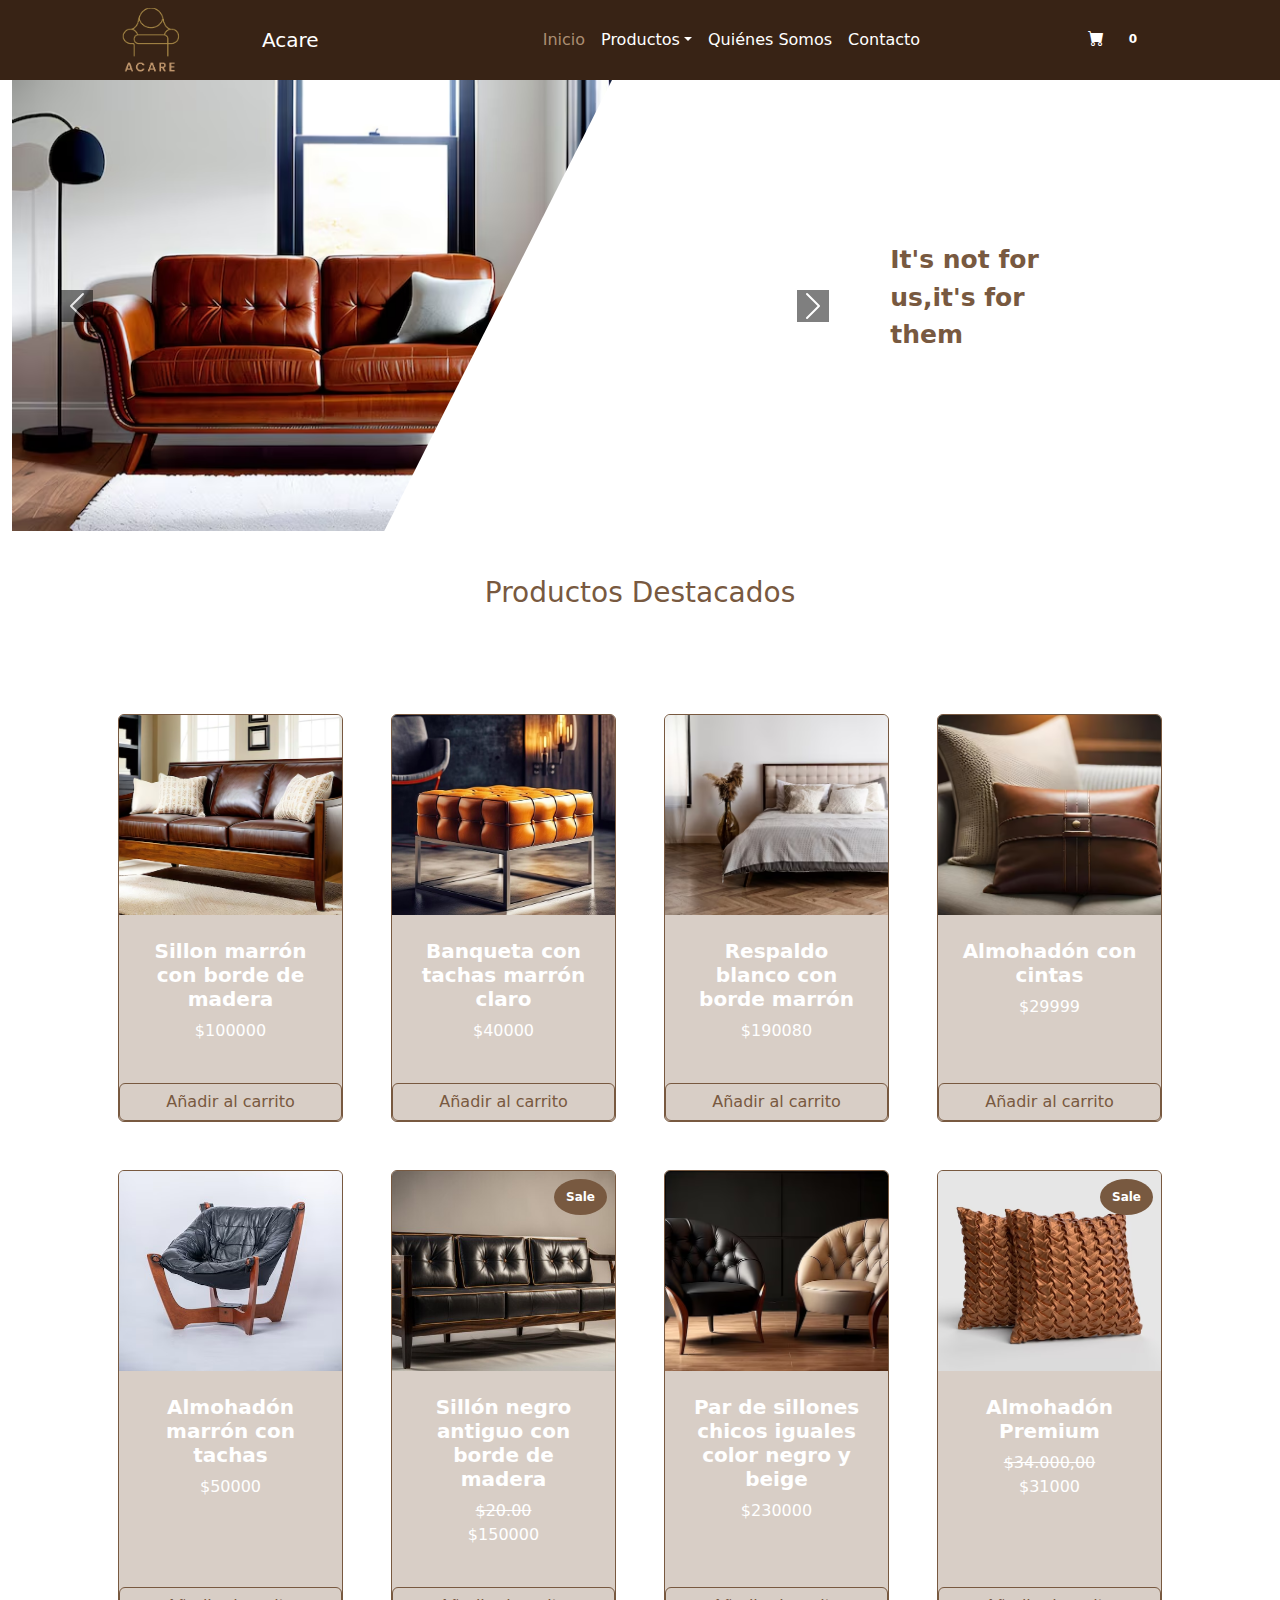
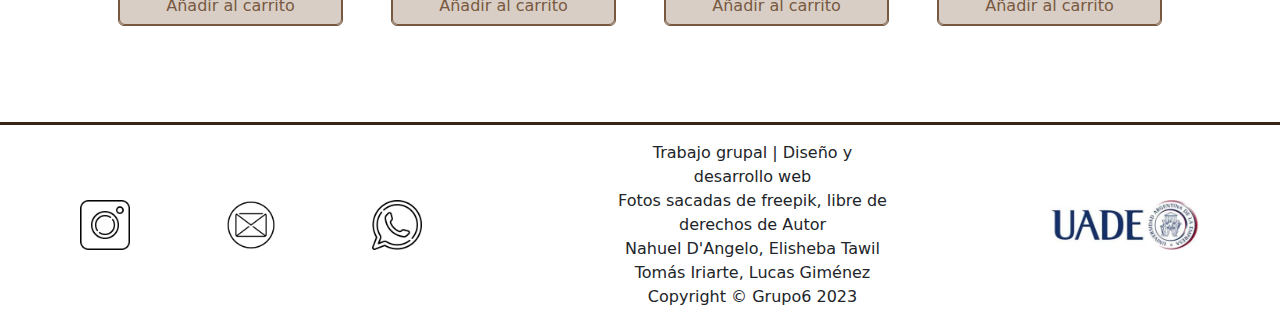
<file: index.html>
<!DOCTYPE html>
<html lang="en">
    <head>
        <meta charset="utf-8" />
        <meta name="viewport" content="width=device-width, initial-scale=1, shrink-to-fit=no" />
        <meta name="description" content="" />
        <meta name="author" content="" />
        <title>Pagina Acare</title>
        <!-- Favicon-->
        <link rel="icon" type="image/x-icon" href="assets/favicon.ico" />
        <!-- Bootstrap icons-->
        <link href="https://cdn.jsdelivr.net/npm/bootstrap-icons@1.5.0/font/bootstrap-icons.css" rel="stylesheet" />
        <!-- Core theme CSS (includes Bootstrap)-->
        <link href="css/styles.css" rel="stylesheet" />
    </head>
    <body>
        <!-- Navigation-->   <!--style="background-color: #382315;"-->
        <nav class="navbar navbar-expand-lg navbar-light " style="background-color: #382315; " >
            <div class="container px-4 px-lg-5">
                <img class="LogoAcare" src="img/sinfondo.png" alt="logo acare">
                <a class="navbar-brand" href="#!" style="margin-right: 12rem;">Acare</a>
                <button class="navbar-toggler" type="button" data-bs-toggle="collapse" data-bs-target="#navbarSupportedContent" aria-controls="navbarSupportedContent" aria-expanded="false" aria-label="Toggle navigation"><span class="navbar-toggler-icon"></span></button>
                <div class="collapse navbar-collapse" id="navbarSupportedContent" >
                    <ul class="navbar-nav me-auto mb-2 mb-lg-0 ms-lg-4" >
                        <li class="nav-item"><a class="nav-link active" aria-current="page" href="index.html">Inicio</a></li>
                        <li class="nav-item dropdown">
                            <!--la barra desplegable de los productos-->
                            <a class="nav-link dropdown-toggle" id="navbarDropdown" href="#" role="button" data-bs-toggle="dropdown" aria-expanded="false">Productos</a>
                            <ul class="dropdown-menu" aria-labelledby="navbarDropdown">
                                <li><a class="dropdown-item" href="sillones.html">Sillones</a></li>
                                <li><a class="dropdown-item" href="sillonesChicos.html">Sillones Chicos</a></li>
                                <li><a class="dropdown-item" href="sillas.html">Sillas</a></li>
                                <li><a class="dropdown-item" href="respaldos.html">Respaldos</a></li>
                                <li><a class="dropdown-item" href="almohadones.html">Almohadones</a></li>
                            </ul>
                        </li>
                        <li class="nav-item"><a class="nav-link" href="quienes_somos.html">Quiénes Somos</a></li>
                        <li class="nav-item"><a class="nav-link" href="contacto.html">Contacto</a></li>
                        
                    </ul>
                    
                    <!--carrito-->
                    <form class="d-flex">
                        <button class="btn btn-outline-dark2" type="submit">
                            <i class="bi-cart-fill me-1"></i>
                            
                            <span class="badge  text-white ms-1 ">0</span>
                        </button>
                    </form>
                </div>
            </div>
        </nav>
        <!-- Header-->
        <header>
            <section class="pad">
                <div class="sec">
                    
                    
                    <!--
                    <div class="CarruselPortada img-fluid">
                        <img style="width: 100%;"  src="fotosPag/sillon/SG14.avif" alt="foto portada">
                    </div>
                    <div class="text-center " >
                        <div class="textoPortada display-6 fw-bolder">
                            <p>It's not for us, <br>it's for them</p>  
                
                        </div>
                    </div>  -->
                
                    <div class="container">
                    <div id="myCarousel" class="carousel slide" data-ride="carousel">
                        <!-- Indicadores de imágenes -->
                        <ol class="carousel-indicators">
                        <li data-target="#myCarousel" data-slide-to="0" class="active"></li>
                        <li data-target="#myCarousel" data-slide-to="1"></li>
                        <li data-target="#myCarousel" data-slide-to="2"></li>
                        </ol>

                        <!-- Imágenes del carrusel -->
                        <div class="carousel-inner">
                        <div class="CarruselPortada img-fluid carousel-item active">
                            <img style="width: 100%;" src="fotosPag/sillon/SG14.avif" alt="Imagen 1">
                        </div>
                        <div class="CarruselPortada img-fluid carousel-item">
                            <img style="width: 100%;" src="fotosPag/almohadon/AL11.avif" alt="Imagen 2">
                        </div>
                        <div class="CarruselPortada img-fluid carousel-item">
                            <img style="width: 100%;" src="fotosPag/silla/SI4_2.jpg" alt="Imagen 3">
                        </div>
                        <div class="CarruselPortada img-fluid carousel-item">
                            <img style="width: 100%;" src="fotosPag/sillonChico/SC4.avif" alt="Imagen 4">
                        </div>
                        <div class="CarruselPortada img-fluid carousel-item">
                            <img style="width: 100%;" src="fotosPag/respaldo/ri3.avif" alt="Imagen 5">
                        </div>
                        </div>

                        <!-- Botones de navegación -->
                        <a class="carousel-control-prev" href="#myCarousel" data-slide="prev">
                        <span class="carousel-control-prev-icon"></span>
                        </a>
                        <a class="carousel-control-next" href="#myCarousel" data-slide="next">
                        <span class="carousel-control-next-icon"></span>
                        </a>
                    </div>
                    </div>
                    <div class="text-center " >
                        <div class="textoPortada display-6 fw-bolder">
                            <p>It's not for us,it's for them</p>  
                
                        </div>
                    </div> 
                


                
                
                
                
                
                </div>
            </section>
        </header>

        <div class="container-cart-products hidden-cart">
            <div class="row-product hidden">
              <div class="cart-product">
                <div class="info-cart-product">
                  <span class="cantidad-producto-carrito">1</span>
                  <p class="titulo-producto-carrito">Zapatos Nike</p>
                  <span class="precio-producto-carrito">$0</span>
                </div>
                <svg xmlns="http://www.w3.org/2000/svg" fill="none" viewBox="0 0 24 24" stroke-width="1.5" stroke="currentColor" class="icon-close">
                  <path stroke-linecap="round" stroke-linejoin="round" d="M6 18L18 6M6 6l12 12" />
                </svg>
              </div>
            </div>
        
            <div class="cart-total hidden">
              <h3>Total:</h3>
              <span class="total-pagar">$0</span>
            </div>
            <p class="cart-empty"> El carrito está vacío</p>
          </div>
        
        
        <!-- Section CARD-->
        <main>
            <section class="PrdoDescText">
                <h3>Productos Destacados</h3>

            </section>

            <section class="py-5">
                <div class="container px-4 px-lg-5 mt-5">
                    <div class="row gx-4 gx-lg-5 row-cols-2 row-cols-md-3 row-cols-xl-4 justify-content-center">
                        <!--CARD1-->
<div class="col mb-5">
    <div class="card h-100">
        <!-- Product image-->
        <img class="card-img-top" src="fotosPag/sillon/SG5.avif" alt="siilon marron" />
        <!-- Product details-->
        <div class="card-body p-4">
            <div class="text-center text-white">
                <!-- Product name (cambiar a h5) -->
                <h5 class="fw-bolder">Sillon marrón con borde de madera</h5>
                <!-- Product price (asegurarte de que esté correctamente estructurado) -->
                <p class="precio">$100000</p>
            </div>
        </div>
        <!-- Product actions-->

                <a class="btn btn-outline-dark mt-auto" href="#">Añadir al carrito</a>

    </div>
</div>

                        <!--CARD2-->
                        <div class="col mb-5">
                            <div class="card h-100">
                                <!-- Product image-->
                                <img class="card-img-top" src="fotosPag/sillonChico/SCB1.jpg" alt="banqueta" />
                                <!-- Product details-->
                                <div class="card-body p-4">
                                    <div class="text-center text-white">
                                        <!-- Product name-->
                                        <h5 class="fw-bolder ">Banqueta con tachas marrón claro</h5>
                                        
                                        <!-- Product price-->
                                        <p class="precio ">$40000</p>
                                    </div>
                                </div>
                                <!-- Product actions-->
                               
                                <a class="btn btn-outline-dark mt-auto" href="#">Añadir al carrito</a>
                            </div>
                        </div>
                        <!--CARD3-->
                        <div class="col mb-5">
                            <div class="card h-100">
                                <!-- Product image-->
                                <img class="card-img-top" src="fotosPag/respaldo/ri5.avif" alt="respaldo" />
                                <!-- Product details-->
                                <div class="card-body p-4">
                                    <div class="text-center text-white">
                                        <!-- Product name-->
                                        <h5 class="fw-bolder">Respaldo blanco con borde marrón</h5>
                                        <!-- Product price-->
                                        <p class="precio">$190080</p>
                                    </div>
                                </div>
                                <!-- Product actions-->
                             
                                        <a class="btn btn-outline-dark mt-auto" href="#">Añadir al carrito</a>
                            
                            </div>
                        </div>
                        
                        <!--CARD4-->
                        <div class="col mb-5">
                            <div class="card h-100">
                                <!-- Product image-->
                                <img class="card-img-top" src="fotosPag/almohadon/AL10.avif" alt="almohadon" />
                                <!-- Product details-->
                                <div class="card-body p-4">
                                    <div class="text-center text-white">
                                        <!-- Product name-->
                                        <h5 class="fw-bolder">Almohadón con cintas</h5>
                                        
                                        <!-- Product price-->
                                        <p class="precio">$29999</p>
                                    </div>
                                </div>
                                <!-- Product actions-->
<a class="btn btn-outline-dark mt-auto" href="#">Añadir al carrito</a>
                            </div>
                        </div>
                        <!--CARD5-->
                        <div class="col mb-5">
                            <div class="card h-100">
                                <!-- Product image-->
                                <img class="card-img-top" src="fotosPag/silla/SI5_2.jpg" alt="silla" />
                                <!-- Product details-->
                                <div class="card-body p-4">
                                    <div class="text-center text-white">
                                        <!-- Product name-->
                                        <h5 class="fw-bolder">Almohadón marrón con tachas</h5>
                                        <p class="precio">$50000</p>
                                    </div>
                                </div>
                                <!-- Product actions-->
<a class="btn btn-outline-dark mt-auto" href="#">Añadir al carrito</a>
                            </div>
                        </div>
                        <!--CARD6-->
                        <div class="col mb-5">
                            <div class="card h-100">
                                <!-- Sale badge-->
                                <div class="badge text-white position-absolute" style="top: 0.5rem; right: 0.5rem; background-color:#785940">Sale</div>
                                <!-- Product image-->
                                <img class="card-img-top " src="fotosPag/sillon/SG12.jpg" alt="sillon chico" />
                                <!-- Product details-->
                                <div class="card-body p-4">
                                    <div class="text-center text-white">
                                        <!-- Product name-->
                                        <h5 class="fw-bolder">Sillón negro antiguo con borde de madera</h5>
                                        
                                        <!-- Product price-->
                                        <span class="text-muted text-decoration-line-through">$20.00</span>
                                        <p class="precio">$150000</p>
                                    </div>
                                </div>
                                <!-- Product actions-->
<a class="btn btn-outline-dark mt-auto" href="#">Añadir al carrito</a>
                            </div>
                        </div>
                        <!--CARD7-->
                        <div class="col mb-5">
                            <div class="card h-100">
                                <!-- Product image-->
                                <img class="card-img-top" src="fotosPag/sillonChico/SC4.avif" alt="sillon chico" />
                                <!-- Product details-->
                                <div class="card-body p-4">
                                    <div class="text-center text-white">
                                        <!-- Product name-->
                                        <h5 class="fw-bolder"> Par de sillones chicos iguales color negro y beige</h5>
                                        
                                        <!-- Product price-->
                                        <p class="precio">$230000</p>
                                    </div>
                                </div>
                                <!-- Product actions-->
<a class="btn btn-outline-dark mt-auto" href="#">Añadir al carrito</a>
                            </div>
                        </div>
                        <!--CARD8-->
                        <div class="col mb-5">
                            <div class="card h-100">
                                <!-- Sale badge-->
                                <div class="badge text-white position-absolute" style="top: 0.5rem; right: 0.5rem; background-color:#785940">Sale</div>
                                <!-- Product image-->
                                <img class="card-img-top " src="fotosPag/almohadon/AL7.avif" alt="almohadon" />
                                <!-- Product details-->
                                <div class="card-body p-4">
                                    <div class="text-center text-white">
                                        <!-- Product name-->
                                        <h5 class="fw-bolder">Almohadón Premium</h5>
                                        
                                        <!-- Product price-->
                                        <span class="text-muted text-decoration-line-through">$34.000,00</span>
                                        <p class="precio">$31000</p>
                                    </div>
                                </div>
                                <!-- Product actions-->
<a class="btn btn-outline-dark mt-auto" href="#">Añadir al carrito</a>

                    </div>
                </div>
            </section>
        </main>
        <!-- Footer-->
        <footer class="footer2v bg-white">
            
            
            
            <section class="column1">
                <a class="LogoC " href="https://instagram.com/acare_muebles?igshid=OGQ5ZDc2ODk2ZA==" target="_blank">
                    <img src="img/instagram-logo.png" alt="iconoInstagram">
                </a>
                
                <a class="LogoC"  href="mailto:sabuttawil@gmail.com" target="_blank">
                    <img src="img/newsletter_logo.png" alt="iconoGmail">
                </a>
            
                <a class="LogoC" href="https://api.whatsapp.com/send?phone=5491134989592" target="_blank">
                    <img src="img/whatsapp-logo_nvo.png" alt="whatsappLogo">
                </a>
                    
                
            </section>
            <section class="column2">
                <p class="m-0 text-cenetr">Trabajo grupal | Diseño y desarrollo web</p>
                <p class="m-0 text-center" >Fotos sacadas de freepik, libre de derechos de Autor</p>
                <p class="m-0 text-cenetr">Nahuel D'Angelo, Elisheba Tawil</p>
                <p class="m-0 text-center">Tomás Iriarte, Lucas Giménez</p>
                <p class="m-0 text-center" >Copyright &copy; Grupo6 2023</p>
                
            </section>

            <section class="column3">
                <div class="LogoUade" > <img src="img/uade-logo_nvo.jpg" alt="logo uade"></div>
            </section>

        </footer>

        
        
        
        
        <!-- Bootstrap core JS-->
        <script src="https://cdn.jsdelivr.net/npm/bootstrap@5.2.3/dist/js/bootstrap.bundle.min.js"></script>
        <script src="https://code.jquery.com/jquery-3.5.1.slim.min.js"></script>
        <script src="https://maxcdn.bootstrapcdn.com/bootstrap/4.5.2/js/bootstrap.min.js"></script>


        <!-- Core theme JS-->
        <script src="js/scripts.js"></script>
    </body>
</html>
</file>
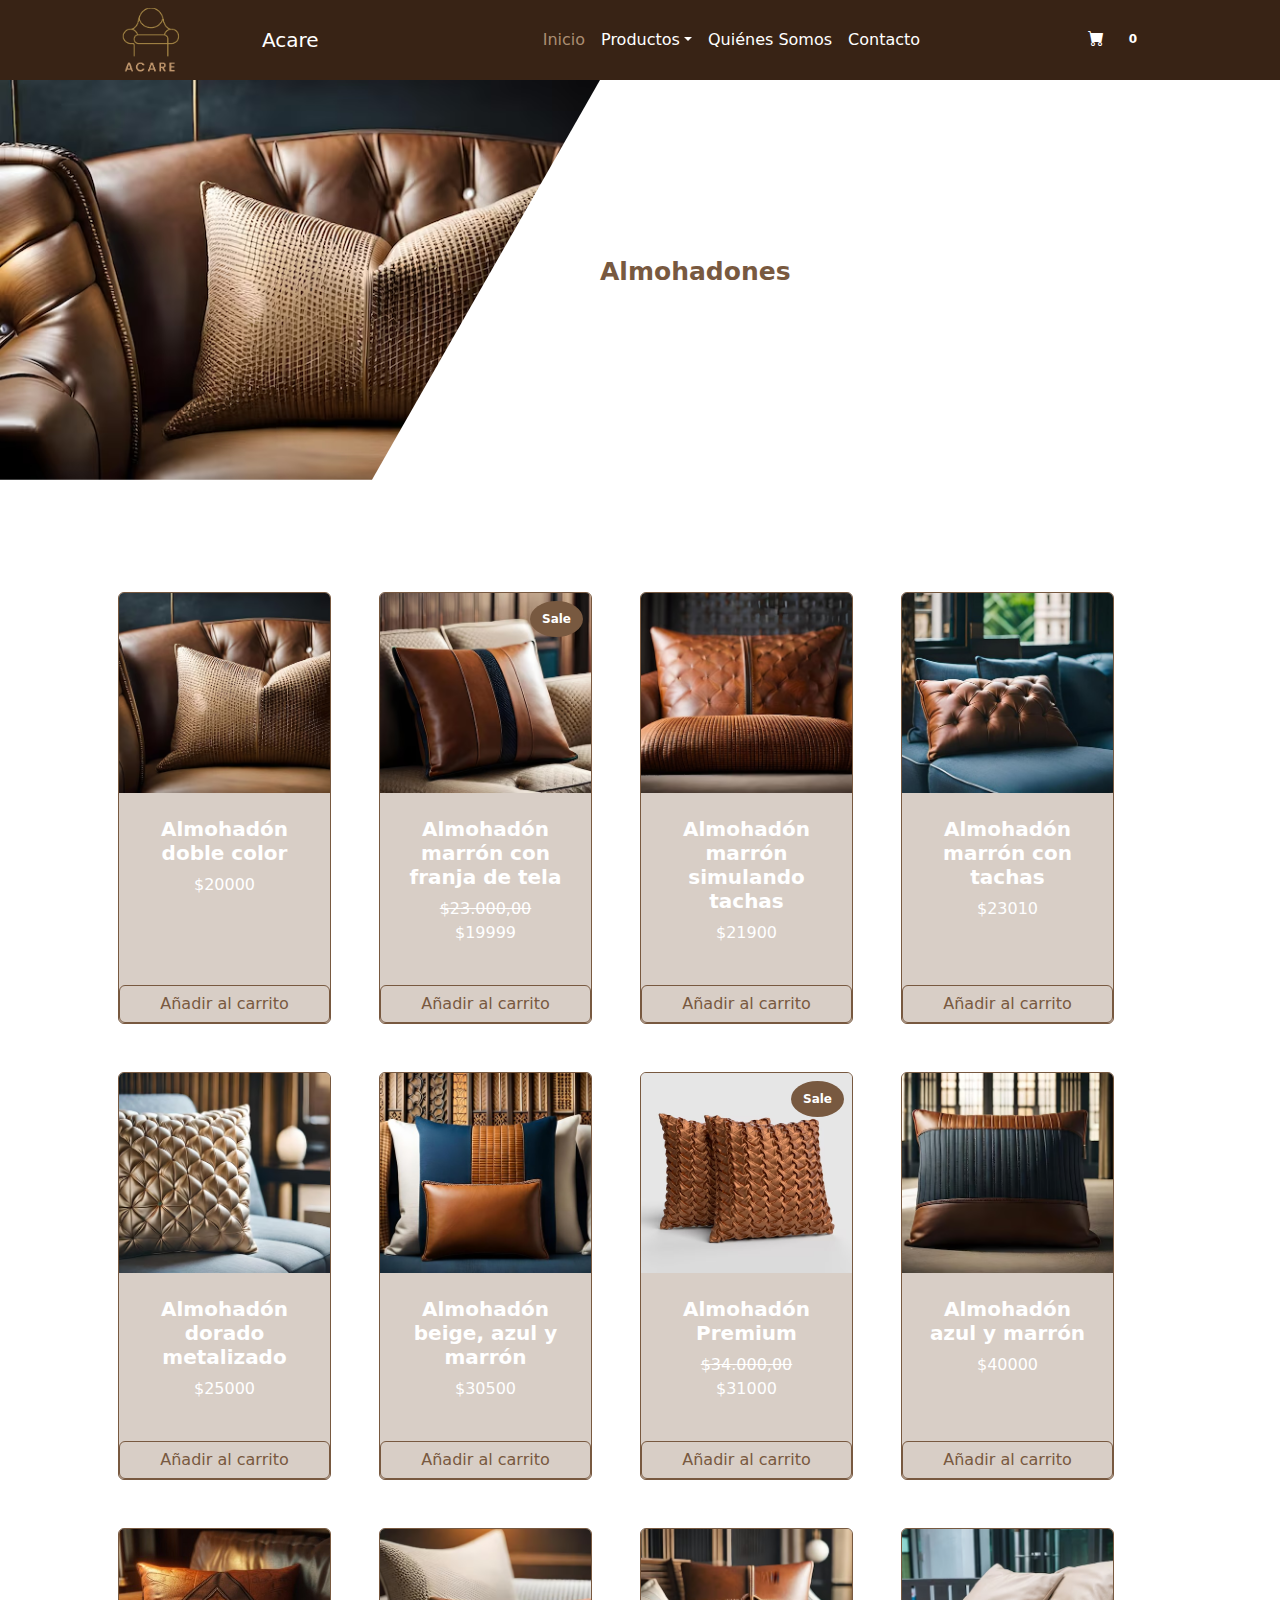
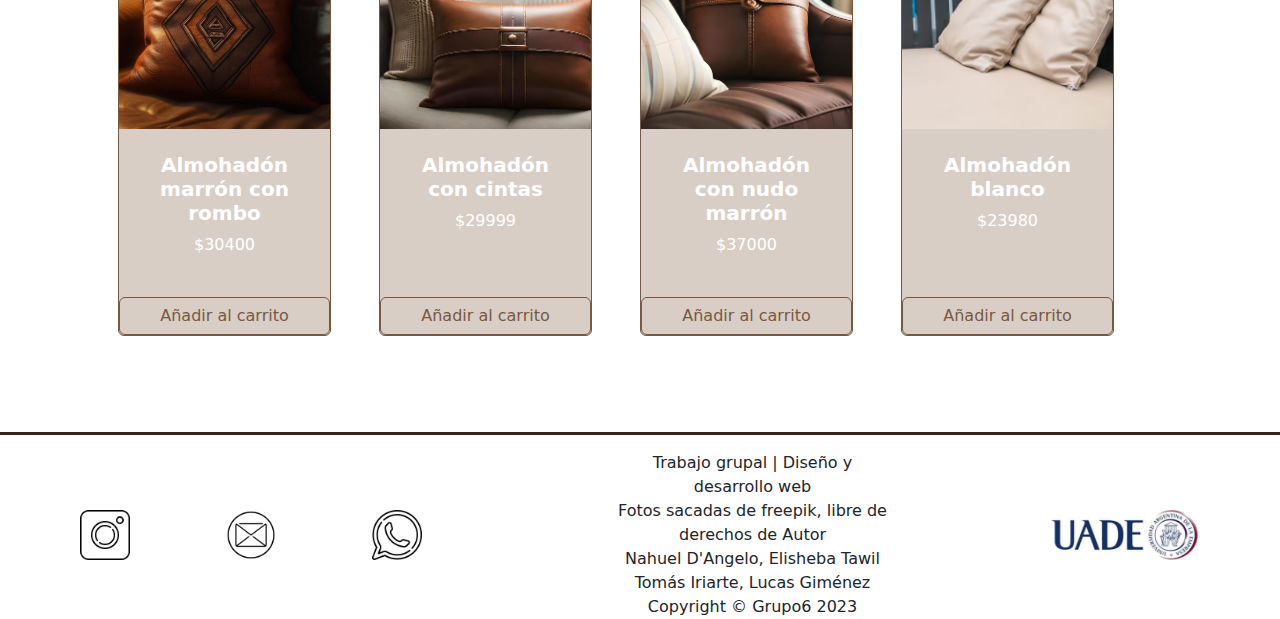
<file: almohadones.html>
<!DOCTYPE html>
<html lang="en">
    <head>
        <meta charset="utf-8" />
        <meta name="viewport" content="width=device-width, initial-scale=1, shrink-to-fit=no" />
        <meta name="description" content="" />
        <meta name="author" content="" />
        <title>Pagina Acare</title>
        <!-- Favicon-->
        <link rel="icon" type="image/x-icon" href="assets/favicon.ico" />
        <!-- Bootstrap icons-->
        <link href="https://cdn.jsdelivr.net/npm/bootstrap-icons@1.5.0/font/bootstrap-icons.css" rel="stylesheet" />
        <!-- Core theme CSS (includes Bootstrap)-->
        <link href="css/styles.css" rel="stylesheet" />
    </head>
    <body>
        <!-- Navigation-->   <!--style="background-color: #382315;"-->
        <nav class="navbar navbar-expand-lg navbar-light " style="background-color: #382315; " >
            <div class="container px-4 px-lg-5">
                <img class="LogoAcare" src="img/sinfondo.png" alt="logo acare">
                <a class="navbar-brand" href="#!" style="margin-right: 12rem;">Acare</a>
                <button class="navbar-toggler" type="button" data-bs-toggle="collapse" data-bs-target="#navbarSupportedContent" aria-controls="navbarSupportedContent" aria-expanded="false" aria-label="Toggle navigation"><span class="navbar-toggler-icon"></span></button>
                <div class="collapse navbar-collapse" id="navbarSupportedContent" >
                    <ul class="navbar-nav me-auto mb-2 mb-lg-0 ms-lg-4" >
                        <li class="nav-item"><a class="nav-link active" aria-current="page" href="index.html">Inicio</a></li>
                        <li class="nav-item dropdown">
                            <!--la barra desplegable de los productos-->
                            <a class="nav-link dropdown-toggle" id="navbarDropdown" href="#" role="button" data-bs-toggle="dropdown" aria-expanded="false">Productos</a>
                            <ul class="dropdown-menu" aria-labelledby="navbarDropdown">
                                <li><a class="dropdown-item" href="sillones.html">Sillones</a></li>
                                <li><a class="dropdown-item" href="sillonesChicos.html">Sillones Chicos</a></li>
                                <li><a class="dropdown-item" href="sillas.html">Sillas</a></li>
                                <li><a class="dropdown-item" href="respaldos.html">Respaldos</a></li>
                                <li><a class="dropdown-item" href="almohadones.html">Almohadones</a></li>
                            </ul>
                        </li>
                        <li class="nav-item"><a class="nav-link" href="quienes_somos.html">Quiénes Somos</a></li>
                        <li class="nav-item"><a class="nav-link" href="contacto.html">Contacto</a></li>
                        
                    </ul>
                    
                    <!--carrito-->
                    <form class="d-flex">
                        <button class="btn btn-outline-dark2" type="submit">
                            <i class="bi-cart-fill me-1"></i>
                            
                            <span class="badge  text-white ms-1 ">0</span>
                        </button>
                    </form>
                </div>
            </div>
        </nav>
        <header>
            <section class="pad">
                <div class="sec">
                    <div class="CarruselPortada img-fluid">
                        <img style="width: 100%;"  src="fotosPag/almohadon/AL1.avif" alt="foto portada">
                    </div>
                    <div class="text-center ">
                        <div class="textoPortada display-4 fw-bolder">
                            <p>Almohadones</p>
                
                        </div>
                    </div>
                </div>
            </section>
        </header>

        <div class="container-cart-products hidden-cart">
            <div class="row-product hidden">
              <div class="cart-product">
                <div class="info-cart-product">
                  <span class="cantidad-producto-carrito">1</span>
                  <p class="titulo-producto-carrito">Zapatos Nike</p>
                  <span class="precio-producto-carrito">$0</span>
                </div>
                <svg xmlns="http://www.w3.org/2000/svg" fill="none" viewBox="0 0 24 24" stroke-width="1.5" stroke="currentColor" class="icon-close">
                  <path stroke-linecap="round" stroke-linejoin="round" d="M6 18L18 6M6 6l12 12" />
                </svg>
              </div>
            </div>
        
            <div class="cart-total hidden">
              <h3>Total:</h3>
              <span class="total-pagar">$0</span>
            </div>
            <p class="cart-empty"> El carrito está vacío</p>
          </div>
        
        <!-- Section CARD-->
        <main>
            <section class="py-5">
                <div class="container px-4 px-lg-5 mt-5">
                    <div class="row gx-4 gx-lg-5 row-cols-2 row-cols-md-3 row-cols-xl-4 justify-content-center img-fluid">
                        <div class="col mb-5">
                            <div class="card h-100">
                                <!-- Product image-->
                                <img class="card-img-top" src="fotosPag/almohadon/AL1.avif" alt="almohadon" />
                                <!-- Product details-->
                                <div class="card-body p-4">
                                    <div class="text-center text-white">
                                        <!-- Product name-->
                                        <h5 class="fw-bolder">Almohadón doble color</h5>
                                        <!-- Product price-->
                                        <p class="precio">$20000</p>
                                    </div>
                                </div>
                                <!-- Product actions-->
                              <a class="btn btn-outline-dark mt-auto" href="#">Añadir al carrito</a></div>
                        
                        </div>
                        <div class="col mb-5">
                            <div class="card h-100">
                                <!-- Sale badge-->
                                <div class="badge text-white position-absolute" style="top: 0.5rem; right: 0.5rem; background-color:#785940">Sale</div>
                                <!-- Product image-->
                                <img class="card-img-top" src="fotosPag/almohadon/AL2.avif" alt="almohadon" />
                                <!-- Product details-->
                                <div class="card-body p-4">
                                    <div class="text-center text-white">
                                        <!-- Product name-->
                                        <h5 class="fw-bolder">Almohadón marrón con franja de tela</h5>
                                        
                                        <!-- Product price-->
                                        <span class="text-muted text-decoration-line-through">$23.000,00</span>
                                       <p class="precio">$19999</p>
                                    </div>
                                </div>
                                <!-- Product actions-->
                                <a class="btn btn-outline-dark mt-auto" href="#">Añadir al carrito</a>
                            </div>
                        </div>
                        <div class="col mb-5">
                            <div class="card h-100">
                                <!-- Product image-->
                                <img class="card-img-top" src="fotosPag/almohadon/AL3.avif" alt="almohadon" />
                                <!-- Product details-->
                                <div class="card-body p-4">
                                    <div class="text-center text-white">
                                        <!-- Product name-->
                                        <h5 class="fw-bolder">Almohadón marrón simulando tachas</h5>
                                        <!-- Product price-->
                                        <p class="precio">$21900</p>
                                    </div>
                                </div>
                                <!-- Product actions-->
                              <a class="btn btn-outline-dark mt-auto" href="#">Añadir al carrito</a>
                            </div>
                        </div>
                        <div class="col mb-5">
                            <div class="card h-100">
                                <!-- Product image-->
                                <img class="card-img-top" src="fotosPag/almohadon/AL4.jpg" alt="almohadon" />
                                <!-- Product details-->
                                <div class="card-body p-4">
                                    <div class="text-center text-white">
                                        <!-- Product name-->
                                        <h5 class="fw-bolder">Almohadón marrón con tachas</h5>
                                        
                                        <!-- Product price-->
                                        <p class="precio">$23010</p>
                                    </div>
                                </div>
                                <!-- Product actions-->
                               <a class="btn btn-outline-dark mt-auto" href="#">Añadir al carrito</a>
                            </div>
                        </div>
                        <div class="col mb-5">
                            <div class="card h-100">
                                <!-- Product image-->
                                <img class="card-img-top" src="fotosPag/almohadon/AL5.avif" alt="almohadon" alt="almohadon" />
                                <!-- Product details-->
                                <div class="card-body p-4">
                                    <div class="text-center text-white">
                                        <!-- Product name-->
                                        <h5 class="fw-bolder">Almohadón dorado metalizado</h5>
                                        <!-- Product price-->
                                        <p class="precio">$25000</p>
                                    </div>
                                </div>
                                <!-- Product actions-->
                                <a class="btn btn-outline-dark mt-auto" href="#">Añadir al carrito</a>
                            </div>
                        </div>
                        <div class="col mb-5">
                            <div class="card h-100">
                                <!-- Product image-->
                                <img class="card-img-top" src="fotosPag/almohadon/AL6.jpg" alt="almohadon" />
                                <!-- Product details-->
                                <div class="card-body p-4">
                                    <div class="text-center text-white">
                                        <!-- Product name-->
                                        <h5 class="fw-bolder">Almohadón beige, azul y marrón</h5>
                                        <!-- Product price-->
                                        <p class="precio">$30500</p>
                                    </div>
                                </div>
                                <!-- Product actions-->
                                <a class="btn btn-outline-dark mt-auto" href="#">Añadir al carrito</a>
                            </div>
                        </div>
                        <div class="col mb-5">
                            <div class="card h-100">
                                <!-- Sale badge-->
                                <div class="badge text-white position-absolute" style="top: 0.5rem; right: 0.5rem; background-color:#785940">Sale</div>
                                <!-- Product image-->
                                <img class="card-img-top " src="fotosPag/almohadon/AL7.avif" alt="almohadon" />
                                <!-- Product details-->
                                <div class="card-body p-4">
                                    <div class="text-center text-white">
                                        <!-- Product name-->
                                        <h5 class="fw-bolder">Almohadón Premium</h5>
                                        
                                        <!-- Product price-->
                                        <span class="text-muted text-decoration-line-through">$34.000,00</span>
                                        <p class="precio">$31000</p>
                                    </div>
                                </div>
                                <!-- Product actions-->
                                <a class="btn btn-outline-dark mt-auto" href="#">Añadir al carrito</a>
                            </div>
                        </div>
                        <div class="col mb-5">
                            <div class="card h-100">
                                <!-- Product image-->
                                <img class="card-img-top" src="fotosPag/almohadon/AL8.avif" alt="almohadon" />
                                <!-- Product details-->
                                <div class="card-body p-4">
                                    <div class="text-center text-white">
                                        <!-- Product name-->
                                        <h5 class="fw-bolder">Almohadón azul y marrón</h5>
                                        
                                        <!-- Product price-->
                                        <p class="precio">$40000</p>
                                    </div>
                                </div>
                                <!-- Product actions-->
                       <a class="btn btn-outline-dark mt-auto" href="#">Añadir al carrito</a>
                            </div>
                        </div>
                        <div class="col mb-5">
                            <div class="card h-100">
                                <!-- Product image-->
                                <img class="card-img-top" src="fotosPag/almohadon/AL9.jpg" alt="almohadon" />
                                <!-- Product details-->
                                <div class="card-body p-4">
                                    <div class="text-center text-white">
                                        <!-- Product name-->
                                        <h5 class="fw-bolder">Almohadón marrón con rombo</h5>
                                        
                                        <!-- Product price-->
                                        <p class="precio">$30400</p>
                                    </div>
                                </div>
                                <!-- Product actions-->
                                <a class="btn btn-outline-dark mt-auto" href="#">Añadir al carrito</a>
                            </div>
                        </div>
                        <!--CARD-->
                        <div class="col mb-5">
                            <div class="card h-100">
                                <!-- Product image-->
                                <img class="card-img-top" src="fotosPag/almohadon/AL10.avif" alt="almohadon" />
                                <!-- Product details-->
                                <div class="card-body p-4">
                                    <div class="text-center text-white">
                                        <!-- Product name-->
                                        <h5 class="fw-bolder">Almohadón con cintas</h5>
                                        
                                        <!-- Product price-->
                                        <p class="precio">$29999 </p>
                                    </div>
                                </div>
                                <!-- Product actions-->
                                <a class="btn btn-outline-dark mt-auto" href="#">Añadir al carrito</a>
                            </div>
                        </div>
                        <div class="col mb-5">
                            <div class="card h-100">
                                <!-- Product image-->
                                <img class="card-img-top" src="fotosPag/almohadon/AL11.avif" alt="almohadon" />
                                <!-- Product details-->
                                <div class="card-body p-4">
                                    <div class="text-center text-white">
                                        <!-- Product name-->
                                        <h5 class="fw-bolder">Almohadón con nudo marrón</h5>
                                        
                                        <!-- Product price-->
                                        <p class="precio">$37000</p>
                                    </div>
                                </div>
                                <!-- Product actions-->
                                <a class="btn btn-outline-dark mt-auto" href="#">Añadir al carrito</a>
                            </div>
                        </div>
                        <div class="col mb-5">
                            <div class="card h-100">
                                <!-- Product image-->
                                <img class="card-img-top" src="fotosPag/almohadon/AL12.avif" alt="almohadon" />
                                <!-- Product details-->
                                <div class="card-body p-4">
                                    <div class="text-center text-white">
                                        <!-- Product name-->
                                        <h5 class="fw-bolder">Almohadón blanco</h5>
                                        
                                        <!-- Product price-->
                                        <p class="precio">$23980</p>
                                    </div>
                                </div>
                                <!-- Product actions-->
                              <a class="btn btn-outline-dark mt-auto" href="#">Añadir al carrito</a>
                            </div>
                        </div>
                    </div>
                </div>
            </section>
        </main>
        <!-- Footer-->
        <footer class="footer2v bg-white">
            
            
            
            <section class="column1">
                <a class="LogoC " href="https://instagram.com/acare_muebles?igshid=OGQ5ZDc2ODk2ZA==" target="_blank">
                    <img src="img/instagram-logo.png" alt="iconoInstagram">
                </a>
                
                <a class="LogoC"  href="mailto:sabuttawil@gmail.com" target="_blank">
                    <img src="img/newsletter_logo.png" alt="iconoGmail">
                </a>
            
                <a class="LogoC" href="https://api.whatsapp.com/send?phone=5491134989592" target="_blank">
                    <img src="img/whatsapp-logo_nvo.png" alt="whatsappLogo">
                </a>
                    
                
            </section>
            <section class="column2">
                <p class="m-0 text-cenetr">Trabajo grupal | Diseño y desarrollo web</p>
                <p class="m-0 text-center" >Fotos sacadas de freepik, libre de derechos de Autor</p>
                <p class="m-0 text-cenetr">Nahuel D'Angelo, Elisheba Tawil</p>
                <p class="m-0 text-center">Tomás Iriarte, Lucas Giménez</p>
                <p class="m-0 text-center" >Copyright &copy; Grupo6 2023</p>
            </section>

            <section class="column3">
                <div class="LogoUade" > <img src="img/uade-logo_nvo.jpg" alt="logo uade"></div>
            </section>

        </footer>
        
        
        <!-- Bootstrap core JS-->
        <script src="https://cdn.jsdelivr.net/npm/bootstrap@5.2.3/dist/js/bootstrap.bundle.min.js"></script>
        <!-- Core theme JS-->
        <script src="js/scripts.js"></script>
    </body>
</html>
</file>
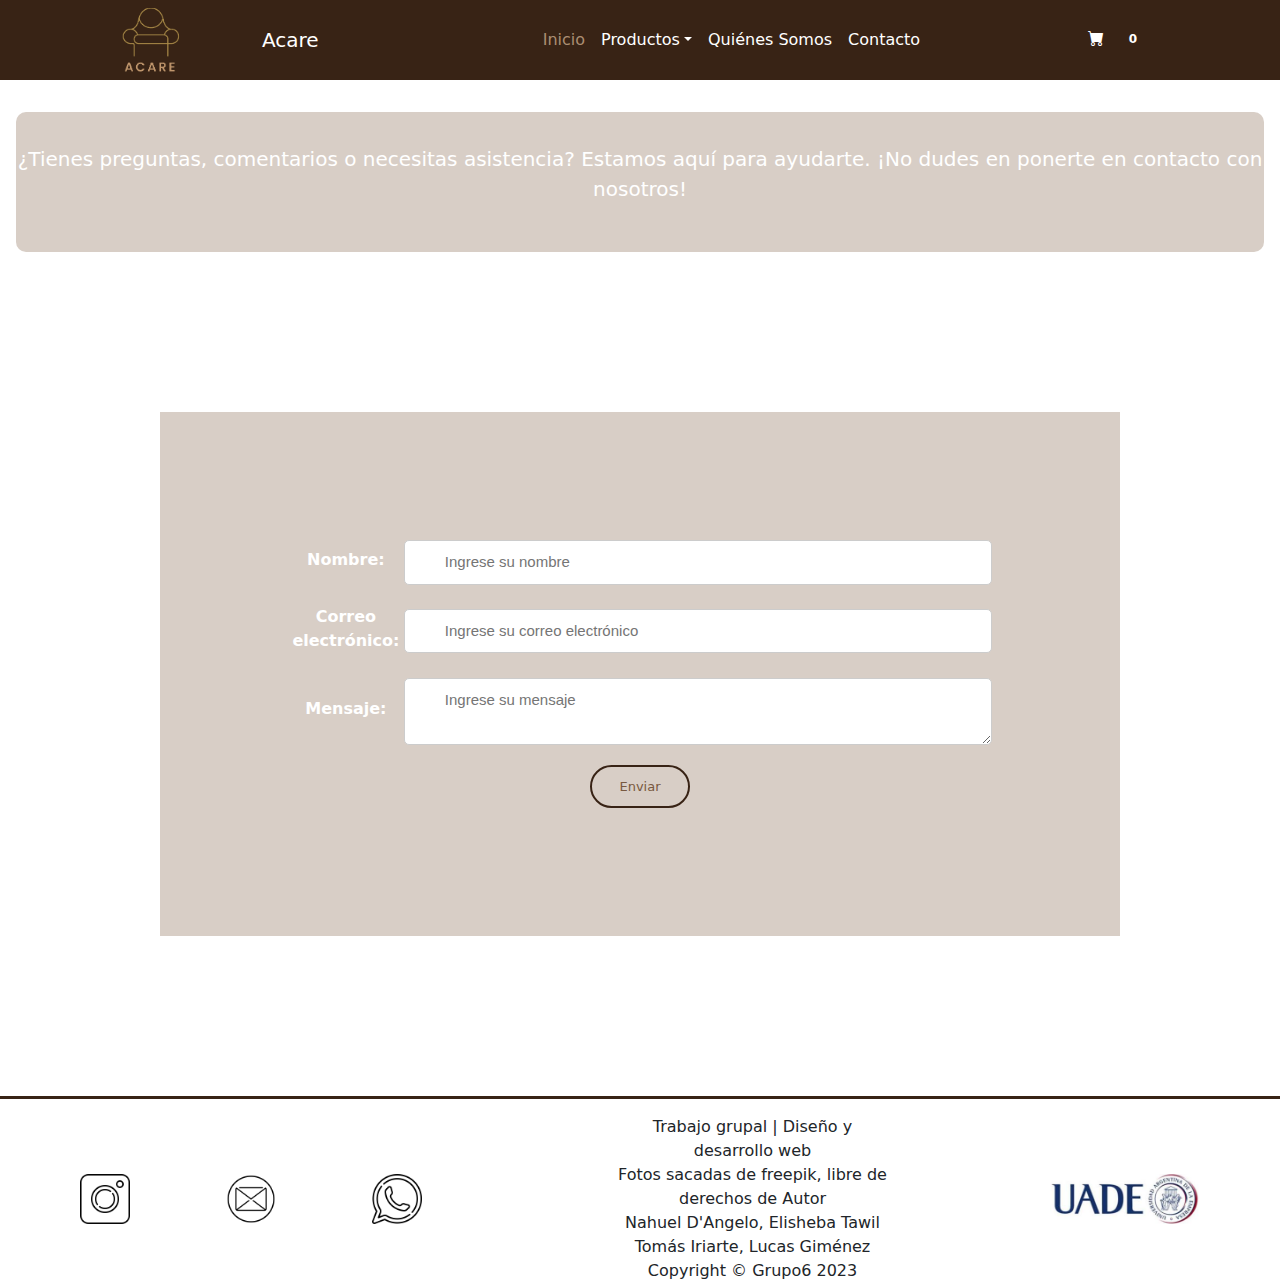
<file: contacto.html>
<!DOCTYPE html>
<html lang="en">
    <head>
        <meta charset="utf-8" />
        <meta name="viewport" content="width=device-width, initial-scale=1, shrink-to-fit=no" />
        <meta name="description" content="" />
        <meta name="author" content="" />
        <title>Pagina Acare</title>
        <!-- Favicon-->
        <link rel="icon" type="image/x-icon" href="assets/favicon.ico" />
        <!-- Bootstrap icons-->
        <link href="https://cdn.jsdelivr.net/npm/bootstrap-icons@1.5.0/font/bootstrap-icons.css" rel="stylesheet" />
        <!-- Core theme CSS (includes Bootstrap)-->
        <link href="css/styles.css" rel="stylesheet" />
    </head>
    <body>
        <!-- Navigation-->   <!--style="background-color: #382315;"-->
        <nav class="navbar navbar-expand-lg navbar-light " style="background-color: #382315; " >
            <div class="container px-4 px-lg-5">
                <img class="LogoAcare" src="img/sinfondo.png" alt="logo acare">
                <a class="navbar-brand" href="#!" style="margin-right: 12rem;">Acare</a>
                <button class="navbar-toggler" type="button" data-bs-toggle="collapse" data-bs-target="#navbarSupportedContent" aria-controls="navbarSupportedContent" aria-expanded="false" aria-label="Toggle navigation"><span class="navbar-toggler-icon"></span></button>
                <div class="collapse navbar-collapse" id="navbarSupportedContent" >
                    <ul class="navbar-nav me-auto mb-2 mb-lg-0 ms-lg-4" >
                        <li class="nav-item"><a class="nav-link active" aria-current="page" href="index.html">Inicio</a></li>
                        <li class="nav-item dropdown">
                            <!--la barra desplegable de los productos-->
                            <a class="nav-link dropdown-toggle" id="navbarDropdown" href="#" role="button" data-bs-toggle="dropdown" aria-expanded="false">Productos</a>
                            <ul class="dropdown-menu" aria-labelledby="navbarDropdown">
                                <li><a class="dropdown-item" href="sillones.html">Sillones</a></li>
                                <li><a class="dropdown-item" href="sillonesChicos.html">Sillones Chicos</a></li>
                                <li><a class="dropdown-item" href="sillas.html">Sillas</a></li>
                                <li><a class="dropdown-item" href="respaldos.html">Respaldos</a></li>
                                <li><a class="dropdown-item" href="almohadones.html">Almohadones</a></li>
                            </ul>
                        </li>
                        <li class="nav-item"><a class="nav-link" href="quienes_somos.html">Quiénes Somos</a></li>
                        <li class="nav-item"><a class="nav-link" href="contacto.html">Contacto</a></li>
                        
                    </ul>
                    
                    <!--carrito-->
                    <form class="d-flex">
                        <button class="btn btn-outline-dark2" type="submit">
                            <i class="bi-cart-fill me-1"></i>
                            
                            <span class="badge  text-white ms-1 ">0</span>
                        </button>
                    </form>
                </div>
            </div>
        </nav>
        <!-- Header-->
        <header>
            <section class="bienvenidos text-cenetr text-white ">
                <p style="text-align: center; font-size: 20px;">
                    ¿Tienes preguntas, comentarios o necesitas asistencia? Estamos aquí para ayudarte. ¡No dudes en ponerte en contacto con nosotros!
                </p>
            </section>
        </header>
        
        
        <main>
            <section class="cuadroContacto">
                <form class="contact-form" onsubmit="return validateForm()">
                    <div class="contact-form-group">
                      <label for="name" class="contact-label">Nombre:</label>
                      <input type="text" id="name" class="contact-input" placeholder="Ingrese su nombre" maxlength="50" required />
                      <div id="name-error" class="error-message"></div>
                    </div>
                    <div class="contact-form-group">
                      <label for="email" class="contact-label">Correo electrónico:</label>
                      <input type="email" id="email" class="contact-input" placeholder="Ingrese su correo electrónico" required />
                      <div id="email-error" class="error-message"></div>
                    </div>
                    <div class="contact-form-group">
                      <label for="message" class="contact-label">Mensaje:</label>
                      <textarea id="message" class="contact-input" placeholder="Ingrese su mensaje" required></textarea>
                      <div id="message-error" class="error-message"></div>
                    </div>
                    <button type="submit" class=" contact-submit-button btn btn-outline-dark contact-submit-button" >Enviar</button>
                    <div id="success-message" class="success-message"></div>
                  </form>
            </section>

                

            

        </main>
        
        <!-- Footer-->
        <footer class="footer2v bg-white">
            <section class="column1">
                <a class="LogoC " href="https://instagram.com/acare_muebles?igshid=OGQ5ZDc2ODk2ZA==" target="_blank">
                    <img src="img/instagram-logo.png" alt="iconoInstagram">
                </a>
                
                <a class="LogoC"  href="mailto:sabuttawil@gmail.com" target="_blank">
                    <img src="img/newsletter_logo.png" alt="iconoGmail">
                </a>
            
                <a class="LogoC" href="https://api.whatsapp.com/send?phone=5491134989592" target="_blank">
                    <img src="img/whatsapp-logo_nvo.png" alt="whatsappLogo">
                </a>
                    
                
            </section>
            <section class="column2">
                <p class="m-0 text-cenetr">Trabajo grupal | Diseño y desarrollo web</p>
                <p class="m-0 text-center" >Fotos sacadas de freepik, libre de derechos de Autor</p>
                <p class="m-0 text-cenetr">Nahuel D'Angelo, Elisheba Tawil</p>
                <p class="m-0 text-center">Tomás Iriarte, Lucas Giménez</p>
                <p class="m-0 text-center" >Copyright &copy; Grupo6 2023</p>
            </section>

            <section class="column3">
                <div class="LogoUade" > <img src="img/uade-logo_nvo.jpg" alt="logo uade"></div>
            </section>

        </footer>

        
        
        
        
        <!-- Bootstrap core JS-->
        <script src="https://cdn.jsdelivr.net/npm/bootstrap@5.2.3/dist/js/bootstrap.bundle.min.js"></script>
        <!-- Core theme JS-->
        <script src="js/scripts.js"></script>
    </body>
</html>
</file>
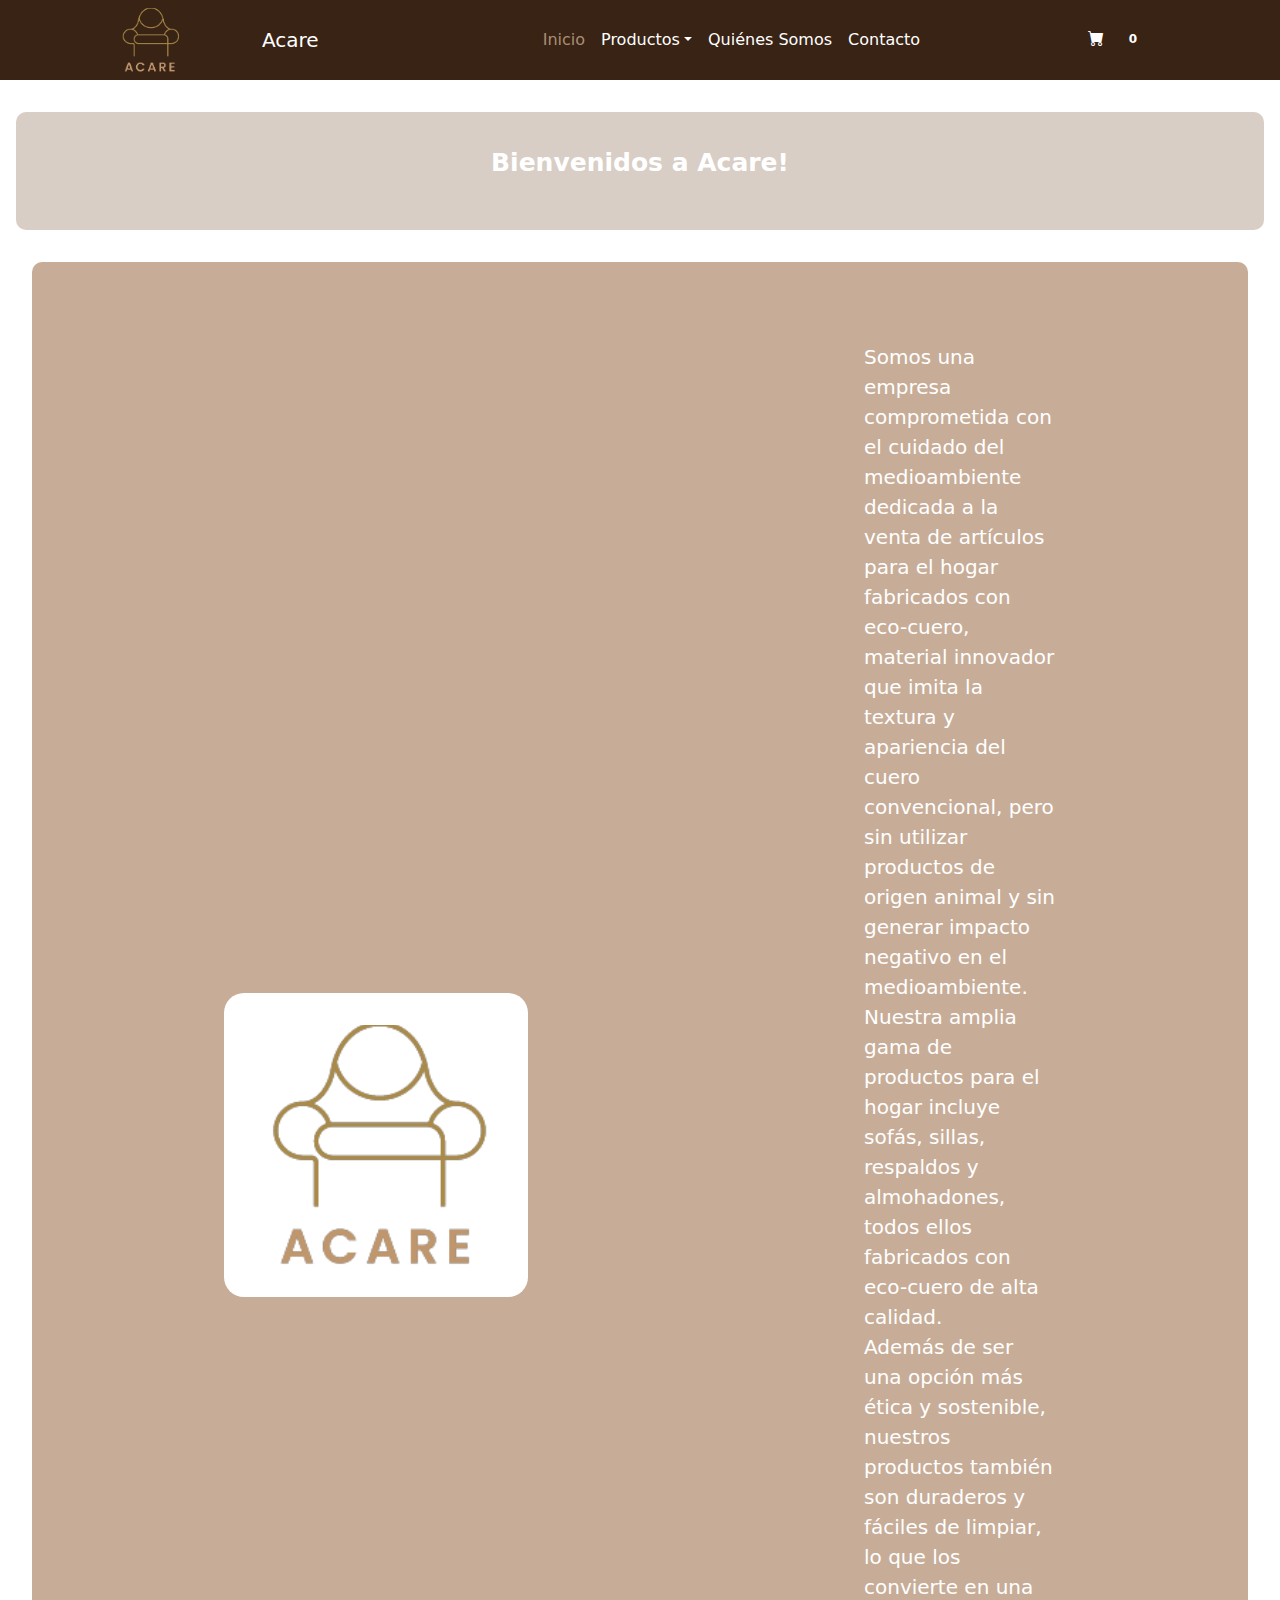
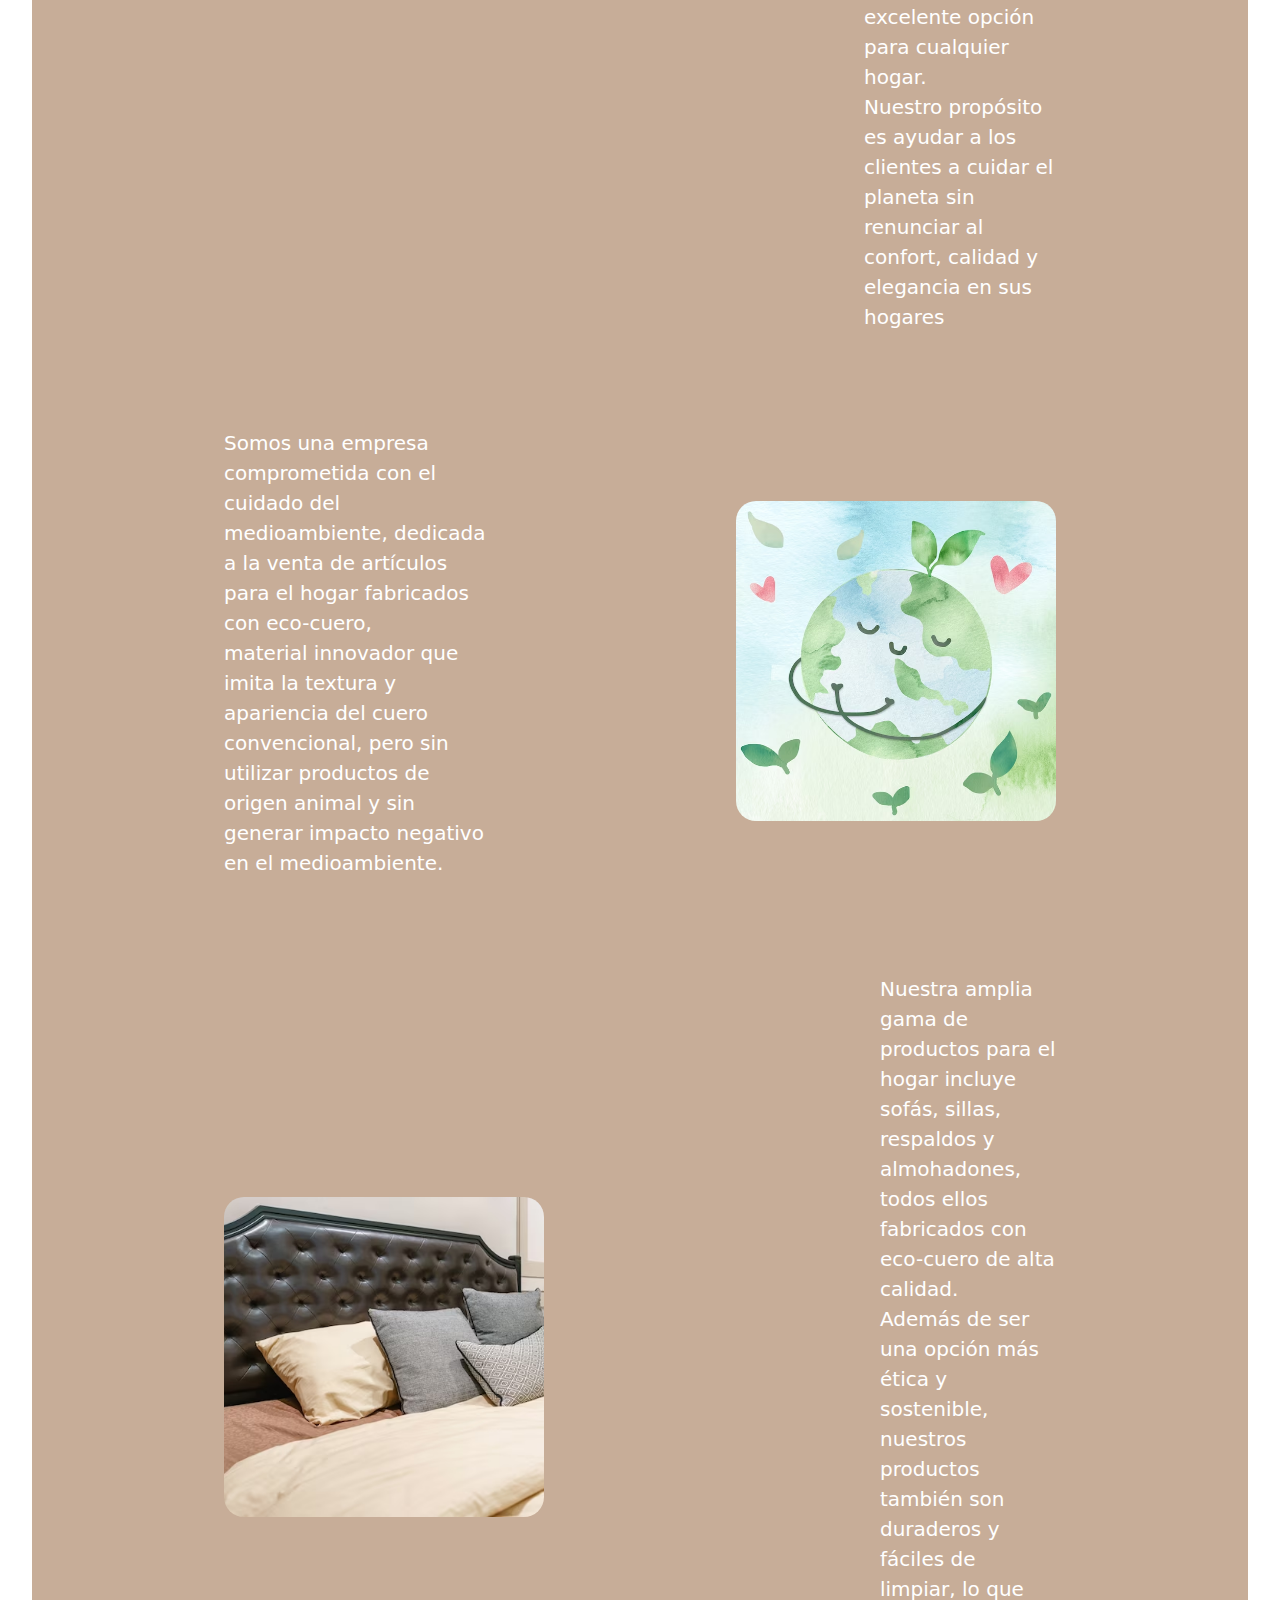
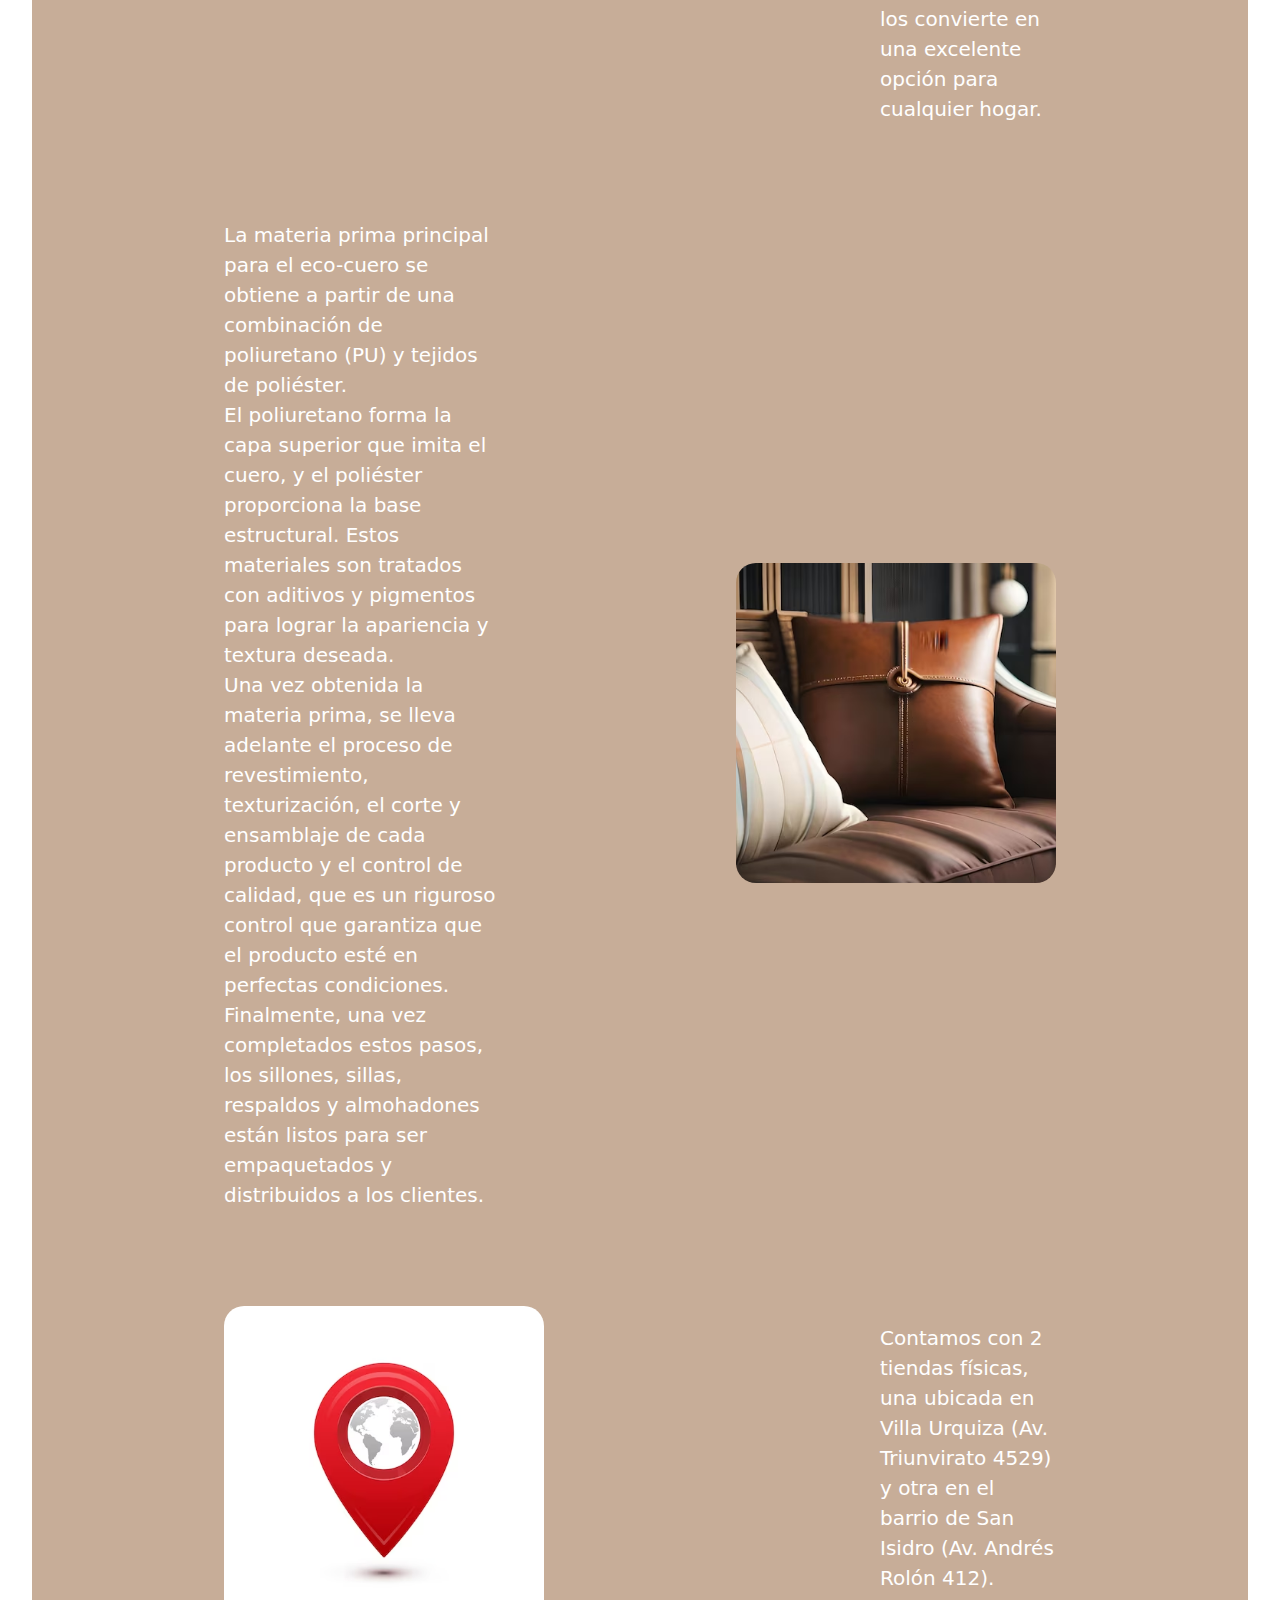
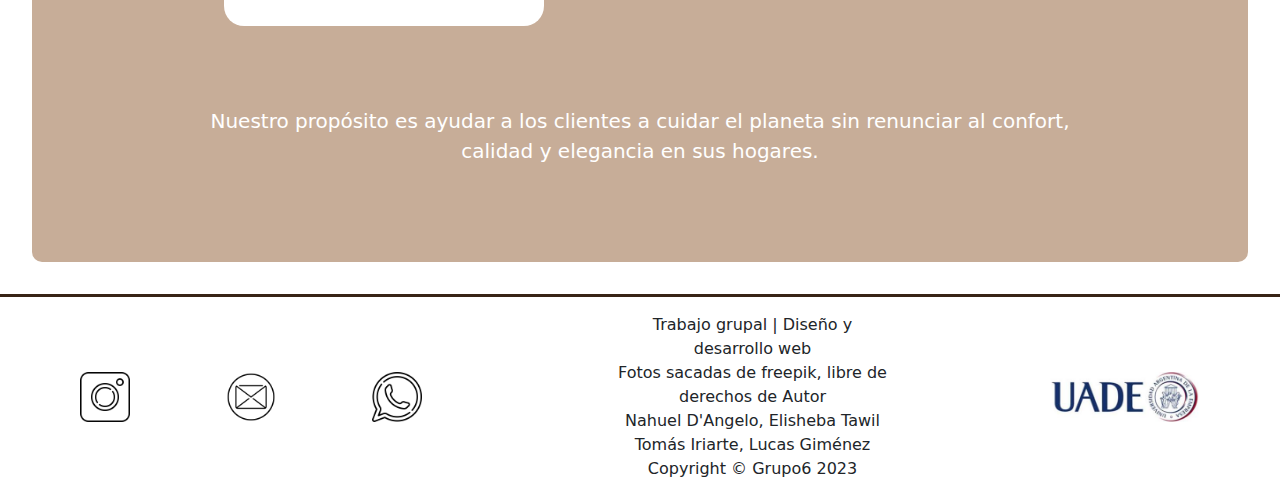
<file: quienes_somos.html>
<!DOCTYPE html>
<html lang="en">
    <head>
        <meta charset="utf-8" />
        <meta name="viewport" content="width=device-width, initial-scale=1, shrink-to-fit=no" />
        <meta name="description" content="" />
        <meta name="author" content="" />
        <title>Pagina Acare</title>
        <!-- Favicon-->
        <link rel="icon" type="image/x-icon" href="assets/favicon.ico" />
        <!-- Bootstrap icons-->
        <link href="https://cdn.jsdelivr.net/npm/bootstrap-icons@1.5.0/font/bootstrap-icons.css" rel="stylesheet" />
        <!-- Core theme CSS (includes Bootstrap)-->
        <link href="css/styles.css" rel="stylesheet" />
    </head>
    <body>
        <!-- Navigation-->   <!--style="background-color: #382315;"-->
        <nav class="navbar navbar-expand-lg navbar-light " style="background-color: #382315; " >
            <div class="container px-4 px-lg-5">
                <img class="LogoAcare" src="img/sinfondo.png" alt="logo acare">
                <a class="navbar-brand" href="#!" style="margin-right: 12rem;">Acare</a>
                <button class="navbar-toggler" type="button" data-bs-toggle="collapse" data-bs-target="#navbarSupportedContent" aria-controls="navbarSupportedContent" aria-expanded="false" aria-label="Toggle navigation"><span class="navbar-toggler-icon"></span></button>
                <div class="collapse navbar-collapse" id="navbarSupportedContent" >
                    <ul class="navbar-nav me-auto mb-2 mb-lg-0 ms-lg-4" >
                        <li class="nav-item"><a class="nav-link active" aria-current="page" href="index.html">Inicio</a></li>
                        <li class="nav-item dropdown">
                            <!--la barra desplegable de los productos-->
                            <a class="nav-link dropdown-toggle" id="navbarDropdown" href="#" role="button" data-bs-toggle="dropdown" aria-expanded="false">Productos</a>
                            <ul class="dropdown-menu" aria-labelledby="navbarDropdown">
                                <li><a class="dropdown-item" href="sillones.html">Sillones</a></li>
                                <li><a class="dropdown-item" href="sillonesChicos.html">Sillones Chicos</a></li>
                                <li><a class="dropdown-item" href="sillas.html">Sillas</a></li>
                                <li><a class="dropdown-item" href="respaldos.html">Respaldos</a></li>
                                <li><a class="dropdown-item" href="almohadones.html">Almohadones</a></li>
                            </ul>
                        </li>
                        <li class="nav-item"><a class="nav-link" href="quienes_somos.html">Quiénes Somos</a></li>
                        <li class="nav-item"><a class="nav-link" href="contacto.html">Contacto</a></li>
                        
                    </ul>
                    
                    <!--carrito-->
                    <form class="d-flex">
                        <button class="btn btn-outline-dark2" type="submit">
                            <i class="bi-cart-fill me-1"></i>
                            
                            <span class="badge  text-white ms-1 ">0</span>
                        </button>
                    </form>
                </div>
            </div>
        </nav>
        <!-- Header-->
        <header>
            <section class="bienvenidos text-cenetr text-white fw-bolder">
                <p style="text-align: center; font-size: 25px;">Bienvenidos a Acare!</p>
            </section>
        </header>
        
        
        <main>
            <section class="mainQuienesSomos">
                <!--primera fila de info-->
                <section class="contenido1">

                    <div class="fotoInfo2" style=" background-color: #fff;border-radius: 20px;padding: 2rem; ">
                        <img style="height: 15rem;width: 15rem;"  src="img/sinfondo.png" alt="foto acare">   
                    </div>

                    <div class="textoInfo2 text-white">
                        <p style="font-size: 20px;">
                            Somos una empresa comprometida con el cuidado del medioambiente dedicada a la venta de artículos para el hogar fabricados 
                            con eco-cuero, 
                            <br>material innovador que imita la textura y apariencia del cuero convencional, pero sin utilizar productos de origen animal y 
                            sin generar impacto negativo en el medioambiente.
                            <br>Nuestra amplia gama de productos para el hogar incluye sofás, sillas, respaldos y almohadones, todos ellos fabricados con 
                            eco-cuero de alta calidad. 
                            <br>Además de ser una opción más ética y sostenible, nuestros productos también son duraderos y fáciles de limpiar, lo que los convierte en una 
                            excelente opción para cualquier hogar.
                            <br>Nuestro propósito es ayudar a los clientes a cuidar el planeta sin renunciar al confort, calidad y elegancia en sus hogares
                            </p>
                    </div>
                </section>

                <!--segunda fila de info-->
                <section class="contenido1">

                    <div class="textoInfo text-cenetr text-white">
                        <p style="font-size: 20px;">
                            Somos una empresa comprometida con el cuidado del medioambiente, dedicada a la venta de artículos para el hogar fabricados 
                            con eco-cuero, <br>material innovador que imita la textura y apariencia del cuero convencional, pero sin utilizar productos de 
                            origen animal y sin generar impacto negativo en el medioambiente. 
                            </p>
                    </div>

                    <div class="fotoInfo">
                        <img src="img/foto-mundo.avif" alt="foto mundo">   
                    </div>

                </section>

                <!--tercera fila de info-->
                <section class="contenido1">

                    <div class="fotoInfo2">
                        <img src="fotosPag/respaldo/ri6.avif" alt="foto productos">   
                    </div>

                    <div class="textoInfo2 text-white">
                        <p style="font-size: 20px;">
                            Nuestra amplia gama de productos para el hogar incluye sofás, sillas, respaldos y almohadones, todos ellos fabricados con eco-cuero de 
                            alta calidad. 
                            <br>Además de ser una opción más ética y sostenible, nuestros productos también son duraderos y fáciles de limpiar, lo que los convierte en 
                            una excelente 
                            opción para cualquier hogar. 
                            </p>
                    </div>
                </section>

                <!--cuarta fila de info-->
                <section class="contenido1">

                    <div class="textoInfo text-cenetr text-white ">
                        <p style="font-size: 20px;">
                            La materia prima principal para el eco-cuero se obtiene a partir de una combinación de poliuretano (PU) y tejidos de 
                            poliéster. <br>El poliuretano forma la capa superior que imita el cuero, y el poliéster proporciona la base estructural. 
                            Estos materiales son tratados con aditivos y pigmentos para lograr la apariencia y textura deseada.
                            <br>Una vez obtenida la materia prima, se lleva adelante el proceso de revestimiento, texturización, el corte y 
                            ensamblaje de cada producto y el control de calidad, que es un riguroso control que garantiza que el producto esté 
                            en perfectas condiciones. Finalmente, una vez completados estos pasos, los sillones, sillas, respaldos y almohadones 
                            están listos para ser empaquetados y distribuidos a los clientes.
                            </p>
                    </div>

                    <div class="fotoInfo">
                        <img src="fotosPag/almohadon/AL11.avif" alt="foto mundo">   
                    </div>
                </section>
                <!--quinta fila de info-->
                <section class="contenido1">

                    <div class="fotoInfo2">
                        <img src="img/icono-ubicacion.avif" alt="foto productos">   
                    </div>

                    <div class="textoInfo2 text-white">
                        <p style="font-size: 20px;">
                            Contamos con 2 tiendas físicas, una ubicada en Villa Urquiza (Av. Triunvirato 4529) y 
                            otra en el barrio de San Isidro (Av. Andrés Rolón 412). 
                            </p>
                    </div>
                </section>


                <!-- ultima fila de info-->
                <section class="textoInfoFinal  text-white">
                    <p  style="font-size: 20px; text-align: center;">
                        Nuestro propósito es ayudar a los clientes a cuidar el planeta sin renunciar al confort, 
                        <br>calidad y elegancia en sus hogares.
                    </p>
                </section>

                </section>

            

        </main>
        
        <!-- Footer-->
        <footer class="footer2v bg-white">
            <section class="column1">
                <a class="LogoC " href="https://instagram.com/acare_muebles?igshid=OGQ5ZDc2ODk2ZA==" target="_blank">
                    <img src="img/instagram-logo.png" alt="iconoInstagram">
                </a>
                
                <a class="LogoC"  href="mailto:sabuttawil@gmail.com" target="_blank">
                    <img src="img/newsletter_logo.png" alt="iconoGmail">
                </a>
            
                <a class="LogoC" href="https://api.whatsapp.com/send?phone=5491134989592" target="_blank">
                    <img src="img/whatsapp-logo_nvo.png" alt="whatsappLogo">
                </a>
                    
                
            </section>
            <section class="column2">
                <p class="m-0 text-cenetr">Trabajo grupal | Diseño y desarrollo web</p>
                <p class="m-0 text-center" >Fotos sacadas de freepik, libre de derechos de Autor</p>
                <p class="m-0 text-cenetr">Nahuel D'Angelo, Elisheba Tawil</p>
                <p class="m-0 text-center">Tomás Iriarte, Lucas Giménez</p>
                <p class="m-0 text-center" >Copyright &copy; Grupo6 2023</p>
            </section>

            <section class="column3">
                <div class="LogoUade" > <img src="img/uade-logo_nvo.jpg" alt="logo uade"></div>
            </section>

        </footer>

        
        
        
        
        <!-- Bootstrap core JS-->
        <script src="https://cdn.jsdelivr.net/npm/bootstrap@5.2.3/dist/js/bootstrap.bundle.min.js"></script>
        <!-- Core theme JS-->
        <script src="js/scripts.js"></script>
    </body>
</html>
</file>
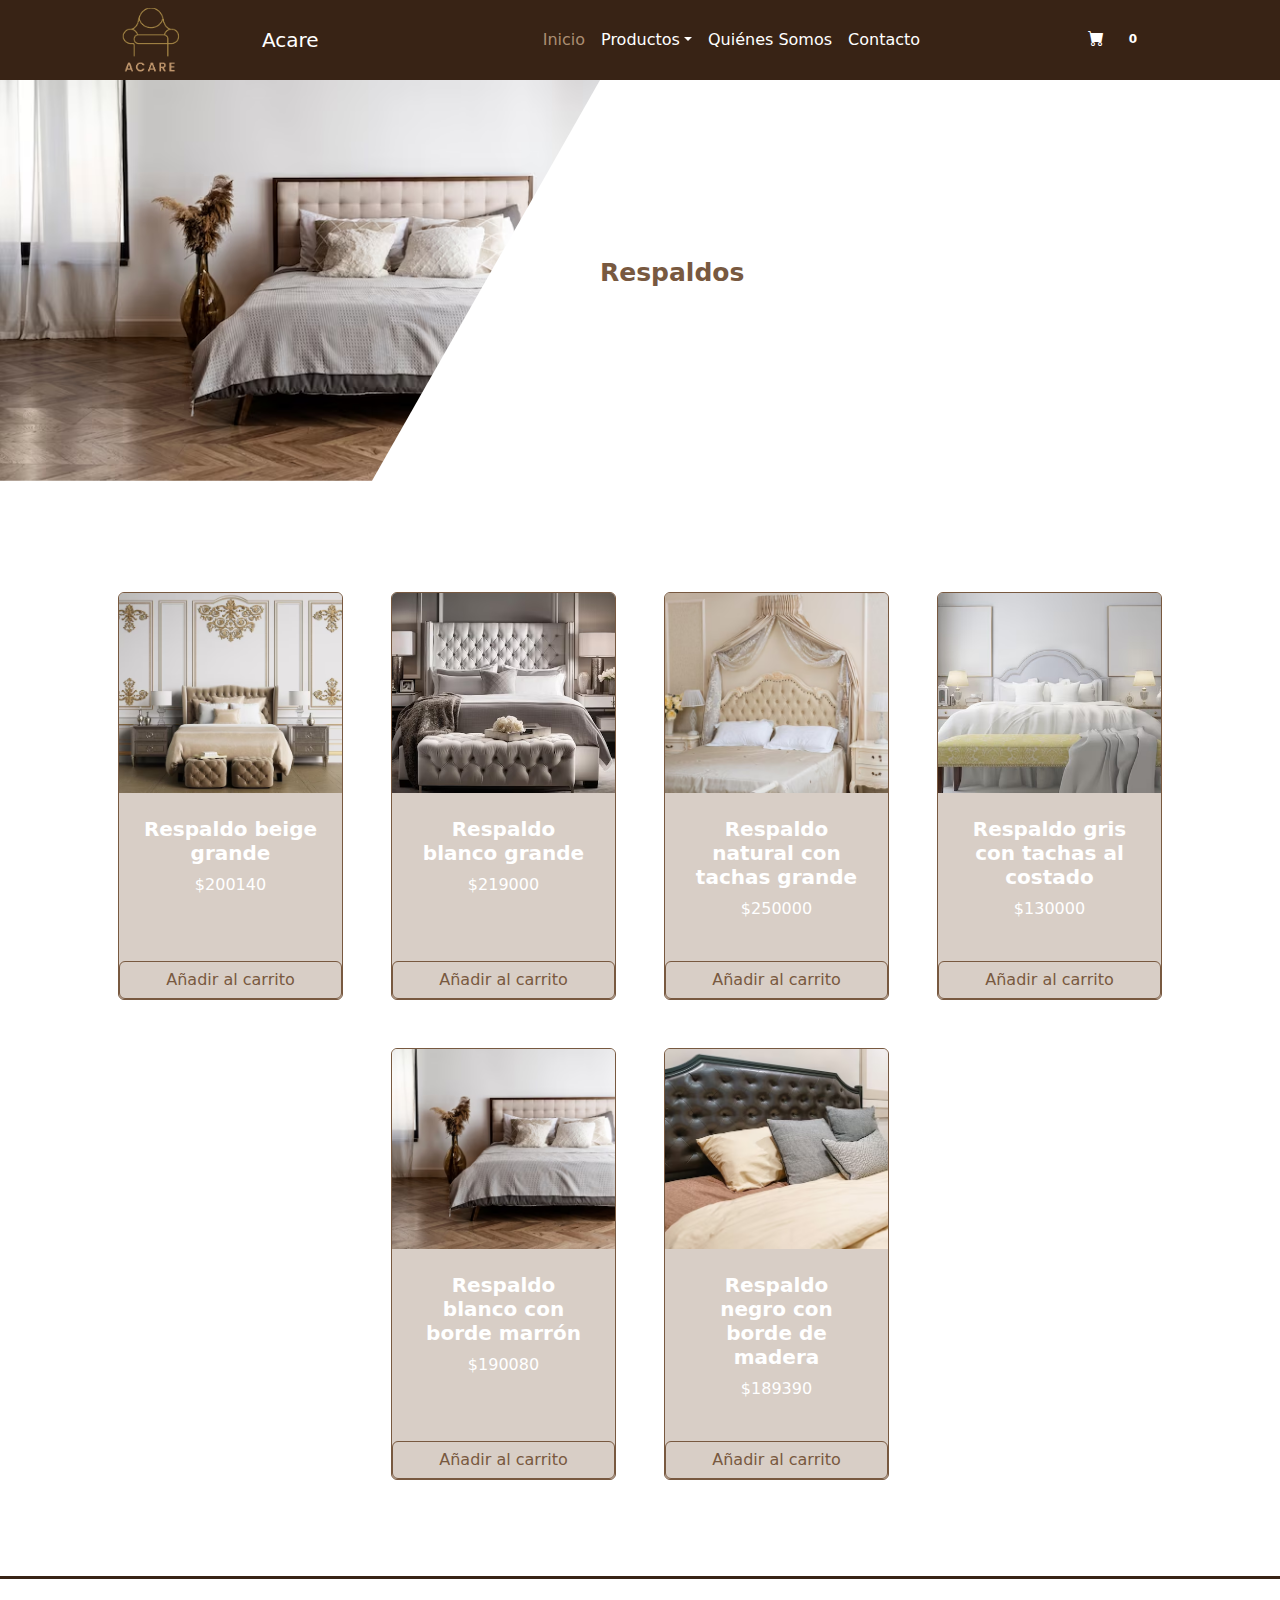
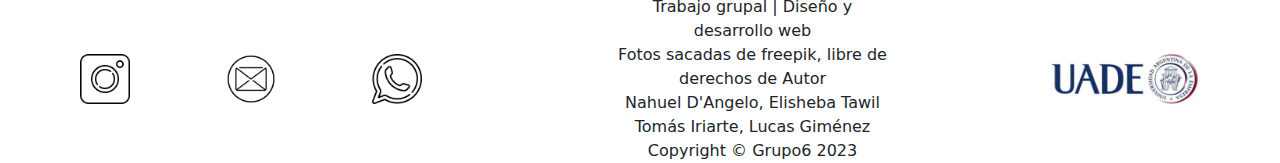
<file: respaldos.html>
<!DOCTYPE html>
<html lang="en">
    <head>
        <meta charset="utf-8" />
        <meta name="viewport" content="width=device-width, initial-scale=1, shrink-to-fit=no" />
        <meta name="description" content="" />
        <meta name="author" content="" />
        <title>Pagina Acare</title>
        <!-- Favicon-->
        <link rel="icon" type="image/x-icon" href="assets/favicon.ico" />
        <!-- Bootstrap icons-->
        <link href="https://cdn.jsdelivr.net/npm/bootstrap-icons@1.5.0/font/bootstrap-icons.css" rel="stylesheet" />
        <!-- Core theme CSS (includes Bootstrap)-->
        <link href="css/styles.css" rel="stylesheet" />
    </head>
    <body>
        <!-- Navigation-->   <!--style="background-color: #382315;"-->
        <nav class="navbar navbar-expand-lg navbar-light " style="background-color: #382315; " >
            <div class="container px-4 px-lg-5">
                <img class="LogoAcare" src="img/sinfondo.png" alt="logo acare">
                <a class="navbar-brand" href="#!" style="margin-right: 12rem;">Acare</a>
                <button class="navbar-toggler" type="button" data-bs-toggle="collapse" data-bs-target="#navbarSupportedContent" aria-controls="navbarSupportedContent" aria-expanded="false" aria-label="Toggle navigation"><span class="navbar-toggler-icon"></span></button>
                <div class="collapse navbar-collapse" id="navbarSupportedContent" >
                    <ul class="navbar-nav me-auto mb-2 mb-lg-0 ms-lg-4" >
                        <li class="nav-item"><a class="nav-link active" aria-current="page" href="index.html">Inicio</a></li>
                        <li class="nav-item dropdown">
                            <!--la barra desplegable de los productos-->
                            <a class="nav-link dropdown-toggle" id="navbarDropdown" href="#" role="button" data-bs-toggle="dropdown" aria-expanded="false">Productos</a>
                            <ul class="dropdown-menu" aria-labelledby="navbarDropdown">
                                <li><a class="dropdown-item" href="sillones.html">Sillones</a></li>
                                <li><a class="dropdown-item" href="sillonesChicos.html">Sillones Chicos</a></li>
                                <li><a class="dropdown-item" href="sillas.html">Sillas</a></li>
                                <li><a class="dropdown-item" href="respaldos.html">Respaldos</a></li>
                                <li><a class="dropdown-item" href="almohadones.html">Almohadones</a></li>
                            </ul>
                        </li>
                        <li class="nav-item"><a class="nav-link" href="quienes_somos.html">Quiénes Somos</a></li>
                        <li class="nav-item"><a class="nav-link" href="contacto.html">Contacto</a></li>
                        
                    </ul>
                    
                    <!--carrito-->
                    <form class="d-flex">
                        <button class="btn btn-outline-dark2" type="submit">
                            <i class="bi-cart-fill me-1"></i>
                            
                            <span class="badge  text-white ms-1 ">0</span>
                        </button>
                    </form>
                </div>
            </div>
        </nav>
        <header>
            <section class="pad">
                <div class="sec">
                    <div class="CarruselPortada img-fluid">
                        <img style="width: 100%;"  src="fotosPag/respaldo/ri5.avif" alt="foto portada">
                    </div>
                    <div class="text-center ">
                        <div class="textoPortada display-4 fw-bolder">
                            <p>Respaldos</p>
                
                        </div>
                    </div>
                </div>
            </section>
        </header>

        <div class="container-cart-products hidden-cart">
            <div class="row-product hidden">
              <div class="cart-product">
                <div class="info-cart-product">
                  <span class="cantidad-producto-carrito">1</span>
                  <p class="titulo-producto-carrito">Zapatos Nike</p>
                  <span class="precio-producto-carrito">$0</span>
                </div>
                <svg xmlns="http://www.w3.org/2000/svg" fill="none" viewBox="0 0 24 24" stroke-width="1.5" stroke="currentColor" class="icon-close">
                  <path stroke-linecap="round" stroke-linejoin="round" d="M6 18L18 6M6 6l12 12" />
                </svg>
              </div>
            </div>
        
            <div class="cart-total hidden">
              <h3>Total:</h3>
              <span class="total-pagar">$0</span>
            </div>
            <p class="cart-empty"> El carrito está vacío</p>
          </div>
        
        <!-- Section CARDS-->
        <main>
            <section class="py-5">
                <div class="container px-4 px-lg-5 mt-5 img-fluid">
                    <div class="row gx-4 gx-lg-5 row-cols-2 row-cols-md-3 row-cols-xl-4 justify-content-center">
                        <div class="col mb-5">
                            <div class="card h-100">
                                <!-- Product image-->
                                <img class="card-img-top" src="fotosPag/respaldo/mobiliario.avif" alt="respaldo" />
                                <!-- Product details-->
                                <div class="card-body p-4">
                                    <div class="text-center text-white">
                                        <!-- Product name-->
                                        <h5 class="fw-bolder">Respaldo beige grande</h5>
                                        <!-- Product price-->
                                        <p class="precio">$200140</p>
                                    </div>
                                </div>
                                <!-- Product actions-->
                          <a class="btn btn-outline-dark mt-auto" href="#">Añadir al carrito</a>
                            </div>
                        </div>
                        <div class="col mb-5">
                            <div class="card h-100">
                                
                                <!-- Product image-->
                                <img class="card-img-top" src="fotosPag/respaldo/ri2.avif" alt="respaldo" />
                                <!-- Product details-->
                                <div class="card-body p-4">
                                    <div class="text-center text-white">
                                        <!-- Product name-->
                                        <h5 class="fw-bolder">Respaldo blanco grande</h5>
                                        
                                        <!-- Product price-->
                                        
                                      <p class="precio">$219000</p>
                                    </div>
                                </div>
                                <!-- Product actions-->
                                <a class="btn btn-outline-dark mt-auto" href="#">Añadir al carrito</a>
                            </div>
                        </div>
                        <div class="col mb-5">
                            <div class="card h-100">
                                <!-- Product image-->
                                <img class="card-img-top" src="fotosPag/respaldo/ri3.avif" alt="respaldo" />
                                <!-- Product details-->
                                <div class="card-body p-4">
                                    <div class="text-center text-white">
                                        <!-- Product name-->
                                        <h5 class="fw-bolder">Respaldo natural con tachas grande</h5>
                                        <!-- Product price-->
                                        
                                      <p class="precio">$250000</p>
                                    </div>
                                </div>
                                <!-- Product actions-->
                              <a class="btn btn-outline-dark mt-auto" href="#">Añadir al carrito</a>
                            </div>
                        </div>
                        <div class="col mb-5">
                            <div class="card h-100">
                                <!-- Product image-->
                                <img class="card-img-top" src="fotosPag/respaldo/ri4.avif" alt="respaldo" />
                                <!-- Product details-->
                                <div class="card-body p-4">
                                    <div class="text-center text-white">
                                        <!-- Product name-->
                                        <h5 class="fw-bolder">Respaldo gris con tachas al costado</h5>
                                        
                                        <!-- Product price-->
                                      <p class="precio">$130000</p>
                                    </div>
                                </div>
                                <!-- Product actions-->
                               <a class="btn btn-outline-dark mt-auto" href="#">Añadir al carrito</a>
                            </div>
                        </div>
                        <div class="col mb-5">
                            <div class="card h-100">
                                <!-- Product image-->
                                <img class="card-img-top" src="fotosPag/respaldo/ri5.avif" alt="respaldo" />
                                <!-- Product details-->
                                <div class="card-body p-4">
                                    <div class="text-center text-white">
                                        <!-- Product name-->
                                        <h5 class="fw-bolder">Respaldo blanco con borde marrón</h5>
                                        <!-- Product price-->
                                      <p class="precio">$190080</p>
                                    </div>
                                </div>
                                <!-- Product actions-->
                              <a class="btn btn-outline-dark mt-auto" href="#">Añadir al carrito</a>
                            </div>
                        </div>
                        <div class="col mb-5">
                            <div class="card h-100">
                                <!-- Product image-->
                                <img class="card-img-top" src="fotosPag/respaldo/ri6.avif" alt="respaldo" />
                                <!-- Product details-->
                                <div class="card-body p-4">
                                    <div class="text-center text-white">
                                        <!-- Product name-->
                                        <h5 class="fw-bolder">Respaldo negro con borde de madera</h5>
                                        <!-- Product price-->
                                       <p class="precio">$189390</p>
                                    </div>
                                </div>
                                <!-- Product actions-->
                                <a class="btn btn-outline-dark mt-auto" href="#">Añadir al carrito</a>
                            </div>
                        </div>
                        
                        
                    </div>
                </div>
            </section>
        </main>
        <!-- Footer-->
        <footer class="footer2v bg-white">
            
            
            
            <section class="column1">
                <a class="LogoC " href="https://instagram.com/acare_muebles?igshid=OGQ5ZDc2ODk2ZA==" target="_blank">
                    <img src="img/instagram-logo.png" alt="iconoInstagram">
                </a>
                
                <a class="LogoC"  href="mailto:sabuttawil@gmail.com" target="_blank">
                    <img src="img/newsletter_logo.png" alt="iconoGmail">
                </a>
            
                <a class="LogoC" href="https://api.whatsapp.com/send?phone=5491134989592" target="_blank">
                    <img src="img/whatsapp-logo_nvo.png" alt="whatsappLogo">
                </a>
                    
                
            </section>
            <section class="column2">
                <p class="m-0 text-cenetr">Trabajo grupal | Diseño y desarrollo web</p>
                <p class="m-0 text-center" >Fotos sacadas de freepik, libre de derechos de Autor</p>
                <p class="m-0 text-cenetr">Nahuel D'Angelo, Elisheba Tawil</p>
                <p class="m-0 text-center">Tomás Iriarte, Lucas Giménez</p>
                <p class="m-0 text-center" >Copyright &copy; Grupo6 2023</p>
            </section>

            <section class="column3">
                <div class="LogoUade" > <img src="img/uade-logo_nvo.jpg" alt="logo uade"></div>
            </section>

        </footer>
        
        
        <!-- Bootstrap core JS-->
        <script src="https://cdn.jsdelivr.net/npm/bootstrap@5.2.3/dist/js/bootstrap.bundle.min.js"></script>
        <!-- Core theme JS-->
        <script src="js/scripts.js"></script>
    </body>
</html>
</file>
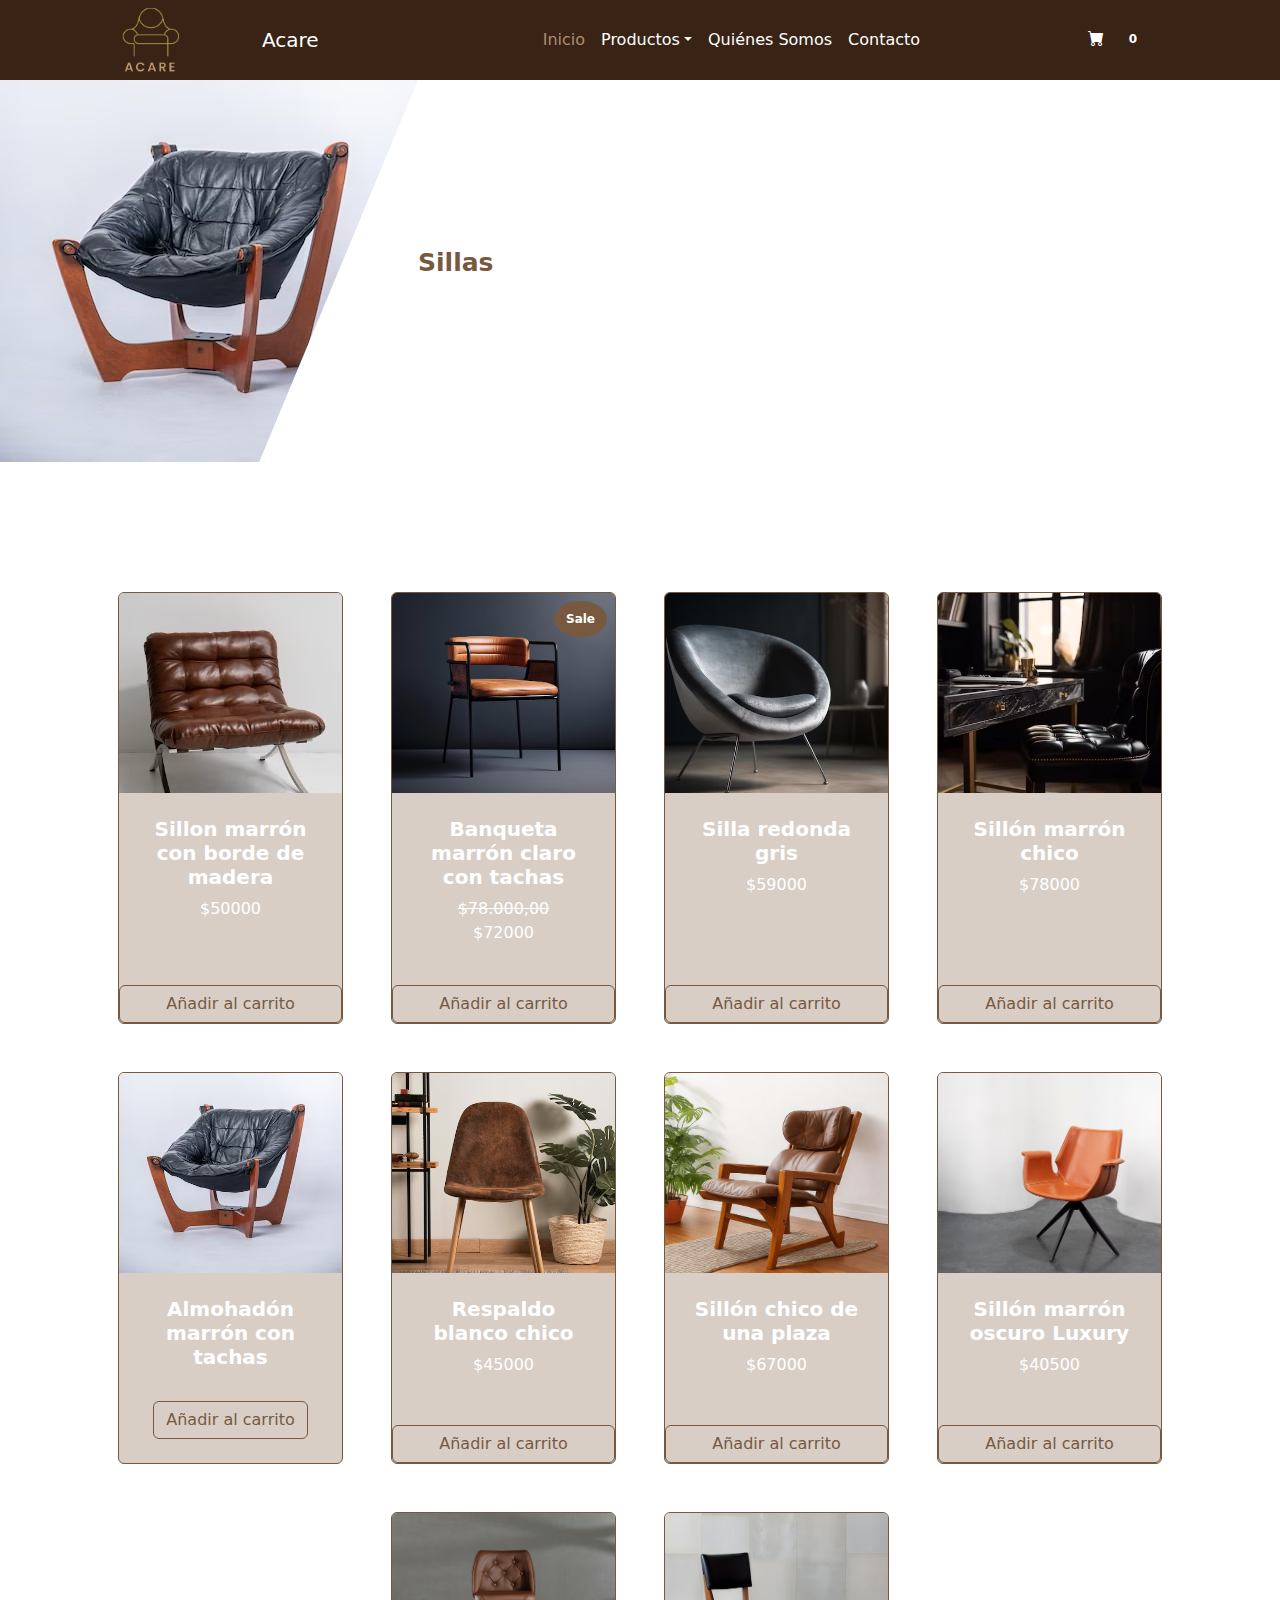
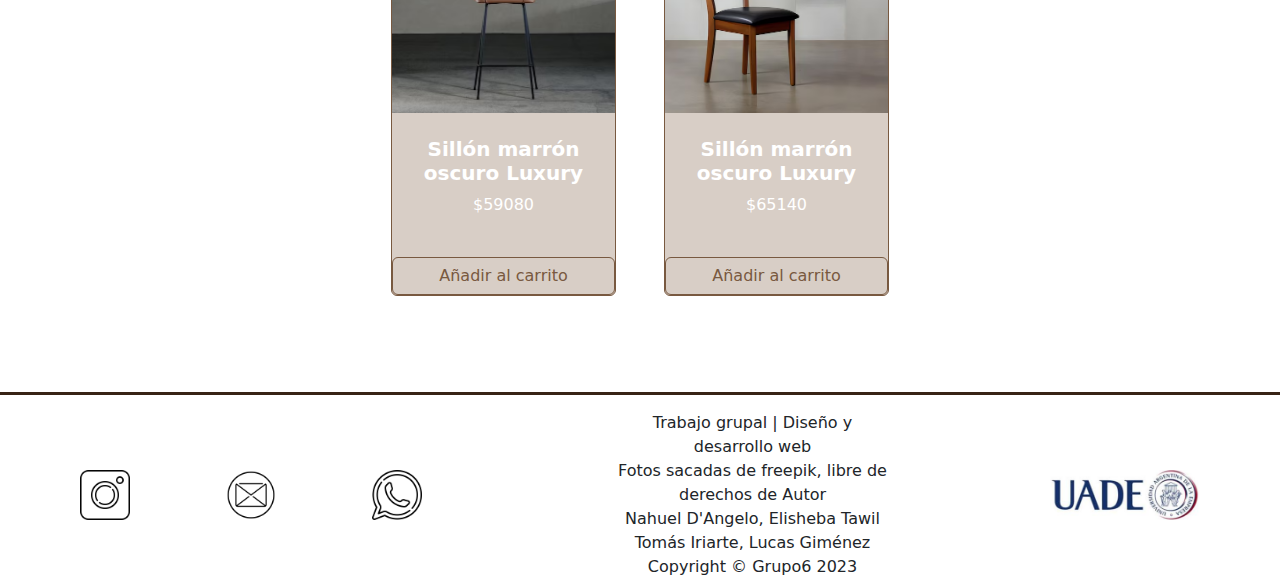
<file: sillas.html>
<!DOCTYPE html>
<html lang="en">
    <head>
        <meta charset="utf-8" />
        <meta name="viewport" content="width=device-width, initial-scale=1, shrink-to-fit=no" />
        <meta name="description" content="" />
        <meta name="author" content="" />
        <title>Pagina Acare</title>
        <!-- Favicon-->
        <link rel="icon" type="image/x-icon" href="assets/favicon.ico" />
        <!-- Bootstrap icons-->
        <link href="https://cdn.jsdelivr.net/npm/bootstrap-icons@1.5.0/font/bootstrap-icons.css" rel="stylesheet" />
        <!-- Core theme CSS (includes Bootstrap)-->
        <link href="css/styles.css" rel="stylesheet" />
    </head>
    <body>
        <!-- Navigation-->   <!--style="background-color: #382315;"-->
        <nav class="navbar navbar-expand-lg navbar-light " style="background-color: #382315; " >
            <div class="container px-4 px-lg-5">
                <img class="LogoAcare" src="img/sinfondo.png" alt="logo acare">
                <a class="navbar-brand" href="#!" style="margin-right: 12rem;">Acare</a>
                <button class="navbar-toggler" type="button" data-bs-toggle="collapse" data-bs-target="#navbarSupportedContent" aria-controls="navbarSupportedContent" aria-expanded="false" aria-label="Toggle navigation"><span class="navbar-toggler-icon"></span></button>
                <div class="collapse navbar-collapse" id="navbarSupportedContent" >
                    <ul class="navbar-nav me-auto mb-2 mb-lg-0 ms-lg-4" >
                        <li class="nav-item"><a class="nav-link active" aria-current="page" href="index.html">Inicio</a></li>
                        <li class="nav-item dropdown">
                            <!--la barra desplegable de los productos-->
                            <a class="nav-link dropdown-toggle" id="navbarDropdown" href="#" role="button" data-bs-toggle="dropdown" aria-expanded="false">Productos</a>
                            <ul class="dropdown-menu" aria-labelledby="navbarDropdown">
                                <li><a class="dropdown-item" href="sillones.html">Sillones</a></li>
                                <li><a class="dropdown-item" href="sillonesChicos.html">Sillones Chicos</a></li>
                                <li><a class="dropdown-item" href="sillas.html">Sillas</a></li>
                                <li><a class="dropdown-item" href="respaldos.html">Respaldos</a></li>
                                <li><a class="dropdown-item" href="almohadones.html">Almohadones</a></li>
                            </ul>
                        </li>
                        <li class="nav-item"><a class="nav-link" href="quienes_somos.html">Quiénes Somos</a></li>
                        <li class="nav-item"><a class="nav-link" href="contacto.html">Contacto</a></li>
                        
                    </ul>
                    
                    <!--carrito-->
                    <form class="d-flex">
                        <button class="btn btn-outline-dark2" type="submit">
                            <i class="bi-cart-fill me-1"></i>
                            
                            <span class="badge  text-white ms-1 ">0</span>
                        </button>
                    </form>
                </div>
            </div>
        </nav>
        <header>
            <section class="pad">
                <div class="sec">
                    <div class="CarruselPortada img-fluid">
                        <img style="width: 100%;"  src="fotosPag/silla/SI5_2.jpg" alt="foto portada">
                    </div>
                    <div class="text-center ">
                        <div class="textoPortada display-4 fw-bolder">
                            <p>Sillas</p>
                        </div>
                    </div>
                </div>
            </section>
        </header>
        
        <div class="container-cart-products hidden-cart">
            <div class="row-product hidden">
              <div class="cart-product">
                <div class="info-cart-product">
                  <span class="cantidad-producto-carrito">1</span>
                  <p class="titulo-producto-carrito">Zapatos Nike</p>
                  <span class="precio-producto-carrito">$0</span>
                </div>
                <svg xmlns="http://www.w3.org/2000/svg" fill="none" viewBox="0 0 24 24" stroke-width="1.5" stroke="currentColor" class="icon-close">
                  <path stroke-linecap="round" stroke-linejoin="round" d="M6 18L18 6M6 6l12 12" />
                </svg>
              </div>
            </div>
        
            <div class="cart-total hidden">
              <h3>Total:</h3>
              <span class="total-pagar">$0</span>
            </div>
            <p class="cart-empty"> El carrito está vacío</p>
          </div>
        <!-- Section CARD-->
        <main>
            <section class="py-5">
                <div class="container px-4 px-lg-5 mt-5">
                    <div class="row gx-4 gx-lg-5 row-cols-2 row-cols-md-3 row-cols-xl-4 justify-content-center">
                        <div class="col mb-5 img-fluid">
                            <div class="card h-100">
                                <!-- Product image-->
                                <img class="card-img-top" src="fotosPag/silla/SI1_2.jpg" alt="silla" />
                                <!-- Product details-->
                                <div class="card-body p-4">
                                    <div class="text-center text-white">
                                        <!-- Product name-->
                                        <h5 class="fw-bolder">Sillon marrón con borde de madera</h5>
                                        <!-- Product price-->
                                        <p class="precio">$50000</p>
                                    </div>
                                </div>
                                <!-- Product actions-->
                              <a class="btn btn-outline-dark mt-auto" href="#">Añadir al carrito</a>    
                            </div>
                        </div>
                        <div class="col mb-5">
                            <div class="card h-100">
                                <!-- Sale badge-->
                                <div class="badge text-white position-absolute" style="top: 0.5rem; right: 0.5rem; background-color:#785940">Sale</div>
                                <!-- Product image-->
                                <img class="card-img-top" src="fotosPag/silla/SI2.avif" alt="silla" />
                                <!-- Product details-->
                                <div class="card-body p-4">
                                    <div class="text-center text-white">
                                        <!-- Product name-->
                                        <h5 class="fw-bolder">Banqueta marrón claro con tachas</h5>
                                        
                                        <!-- Product price-->
                                        <span class="text-muted text-decoration-line-through">$78.000,00</span>
                                       <p class="precio">$72000</p>
                                    </div>
                                </div>
                                <!-- Product actions-->
               <a class="btn btn-outline-dark mt-auto" href="#">Añadir al carrito</a>
                            </div>
                        </div>
                        <div class="col mb-5">
                            <div class="card h-100">
                                
                                <!-- Product image-->
                                <img class="card-img-top" src="fotosPag/silla/SI3.avif" alt="silla" />
                                <!-- Product details-->
                                <div class="card-body p-4">
                                    <div class="text-center text-white">
                                        <!-- Product name-->
                                        <h5 class="fw-bolder">Silla redonda gris</h5>
                                        <!-- Product price-->
                                        
                                       <p class="precio">$59000</p>
                                    </div>
                                </div>
                                <!-- Product actions-->
                              <a class="btn btn-outline-dark mt-auto" href="#">Añadir al carrito</a>
                            </div>
                        </div>
                        <div class="col mb-5">
                            <div class="card h-100">
                                <!-- Product image-->
                                <img class="card-img-top" src="fotosPag/silla/SI4_2.jpg" alt="silla" />
                                <!-- Product details-->
                                <div class="card-body p-4">
                                    <div class="text-center text-white">
                                        <!-- Product name-->
                                        <h5 class="fw-bolder">Sillón marrón chico</h5>
                                        
                                        <!-- Product price-->
                                       <p class="precio">$78000</p>
                                    </div>
                                </div>
                                <!-- Product actions-->
                             <a class="btn btn-outline-dark mt-auto" href="#">Añadir al carrito</a>
                            </div>
                        </div>
                        <div class="col mb-5">
                            <div class="card h-100">
                                <!-- Product image-->
                                <img class="card-img-top" src="fotosPag/silla/SI5_2.jpg" alt="silla" />
                                <!-- Product details-->
                                <div class="card-body p-4">
                                    <div class="text-center text-white">
                                        <!-- Product name-->
                                        <h5 class="fw-bolder">Almohadón marrón con tachas</h5>
                                        
                                    </div>
                                </div>
                                <!-- Product actions-->
                                <div class="card-footer p-4 pt-0 border-top-0 bg-transparent">
                                    <div class="text-center"><a class="btn btn-outline-dark mt-auto" href="#">Añadir al carrito</a></div>
                                </div>
                            </div>
                        </div>
                        <div class="col mb-5">
                            <div class="card h-100">
                                <!-- Product image-->
                                <img class="card-img-top" src="fotosPag/silla/SI7.avif" alt="silla" />
                                <!-- Product details-->
                                <div class="card-body p-4">
                                    <div class="text-center text-white">
                                        <!-- Product name-->
                                        <h5 class="fw-bolder">Respaldo blanco chico</h5>
                                        <!-- Product price-->
                                        <p class="precio">$45000</p>
                                    </div>
                                </div>
                                <!-- Product actions-->
                               <a class="btn btn-outline-dark mt-auto" href="#">Añadir al carrito</a>
                            </div>
                        </div>
                        <div class="col mb-5">
                            <div class="card h-100">
                                <!-- Product image-->
                                <img class="card-img-top " src="fotosPag/silla/SI8.jpg" alt="silla" />
                                <!-- Product details-->
                                <div class="card-body p-4">
                                    <div class="text-center text-white">
                                        <!-- Product name-->
                                        <h5 class="fw-bolder">Sillón chico de una plaza</h5>
                                        
                                        <!-- Product price-->
                                       <p class="precio">$67000</p>
                                    </div>
                                </div>
                                <!-- Product actions-->
                               <a class="btn btn-outline-dark mt-auto" href="#">Añadir al carrito</a>
                            </div>
                        </div>
                        <div class="col mb-5">
                            <div class="card h-100">
                                <!-- Product image-->
                                <img class="card-img-top" src="fotosPag/silla/SI9.avif" alt="silla"/>
                                <!-- Product details-->
                                <div class="card-body p-4">
                                    <div class="text-center text-white">
                                        <!-- Product name-->
                                        <h5 class="fw-bolder">Sillón marrón oscuro Luxury</h5>
                                        
                                        <!-- Product price-->
                                    <p class="precio">$40500</p>
                                    </div>
                                </div>
                                <!-- Product actions-->
                              <a class="btn btn-outline-dark mt-auto" href="#">Añadir al carrito</a>
                            </div>
                        </div>
                        <!--CARD-->
                        <div class="col mb-5">
                            <div class="card h-100">
                                <!-- Product image-->
                                <img class="card-img-top" src="fotosPag/silla/SI10.avif" alt="silla"/>
                                <!-- Product details-->
                                <div class="card-body p-4">
                                    <div class="text-center text-white">
                                        <!-- Product name-->
                                        <h5 class="fw-bolder">Sillón marrón oscuro Luxury</h5>
                                        
                                        <!-- Product price-->
                                       <p class="precio">$59080</p>
                                    </div>
                                </div>
                                <!-- Product actions-->
                              <a class="btn btn-outline-dark mt-auto" href="#">Añadir al carrito</a>
                            </div>
                        </div>
                        <!--CARD-->
                        <div class="col mb-5">
                            <div class="card h-100">
                                <!-- Product image-->
                                <img class="card-img-top" src="fotosPag/silla/SI11.avif" alt="silla"/>
                                <!-- Product details-->
                                <div class="card-body p-4">
                                    <div class="text-center text-white">
                                        <!-- Product name-->
                                        <h5 class="fw-bolder">Sillón marrón oscuro Luxury</h5>
                                        
                                        <!-- Product price-->
                                       <p class="precio">$65140</p>
                                    </div>
                                </div>
                                <!-- Product actions-->
                               <a class="btn btn-outline-dark mt-auto" href="#">Añadir al carrito</a>
                            </div>
                        </div>
                    </div>
                </div>
            </section>
        </main>
        <!-- Footer-->
        <footer class="footer2v bg-white">
            
            
            
            <section class="column1">
                <a class="LogoC " href="https://instagram.com/acare_muebles?igshid=OGQ5ZDc2ODk2ZA==" target="_blank">
                    <img src="img/instagram-logo.png" alt="iconoInstagram">
                </a>
                
                <a class="LogoC"  href="mailto:sabuttawil@gmail.com" target="_blank">
                    <img src="img/newsletter_logo.png" alt="iconoGmail">
                </a>
            
                <a class="LogoC" href="https://api.whatsapp.com/send?phone=5491134989592" target="_blank">
                    <img src="img/whatsapp-logo_nvo.png" alt="whatsappLogo">
                </a>
                    
                
            </section>
            <section class="column2">
                <p class="m-0 text-cenetr">Trabajo grupal | Diseño y desarrollo web</p>
                <p class="m-0 text-center" >Fotos sacadas de freepik, libre de derechos de Autor</p>
                <p class="m-0 text-cenetr">Nahuel D'Angelo, Elisheba Tawil</p>
                <p class="m-0 text-center">Tomás Iriarte, Lucas Giménez</p>
                <p class="m-0 text-center" >Copyright &copy; Grupo6 2023</p>
            </section>

            <section class="column3">
                <div class="LogoUade" > <img src="img/uade-logo_nvo.jpg" alt="logo uade"></div>
            </section>

        </footer>
        
        
        <!-- Bootstrap core JS-->
        <script src="https://cdn.jsdelivr.net/npm/bootstrap@5.2.3/dist/js/bootstrap.bundle.min.js"></script>
        <!-- Core theme JS-->
        <script src="js/scripts.js"></script>
    </body>
</html>
</file>
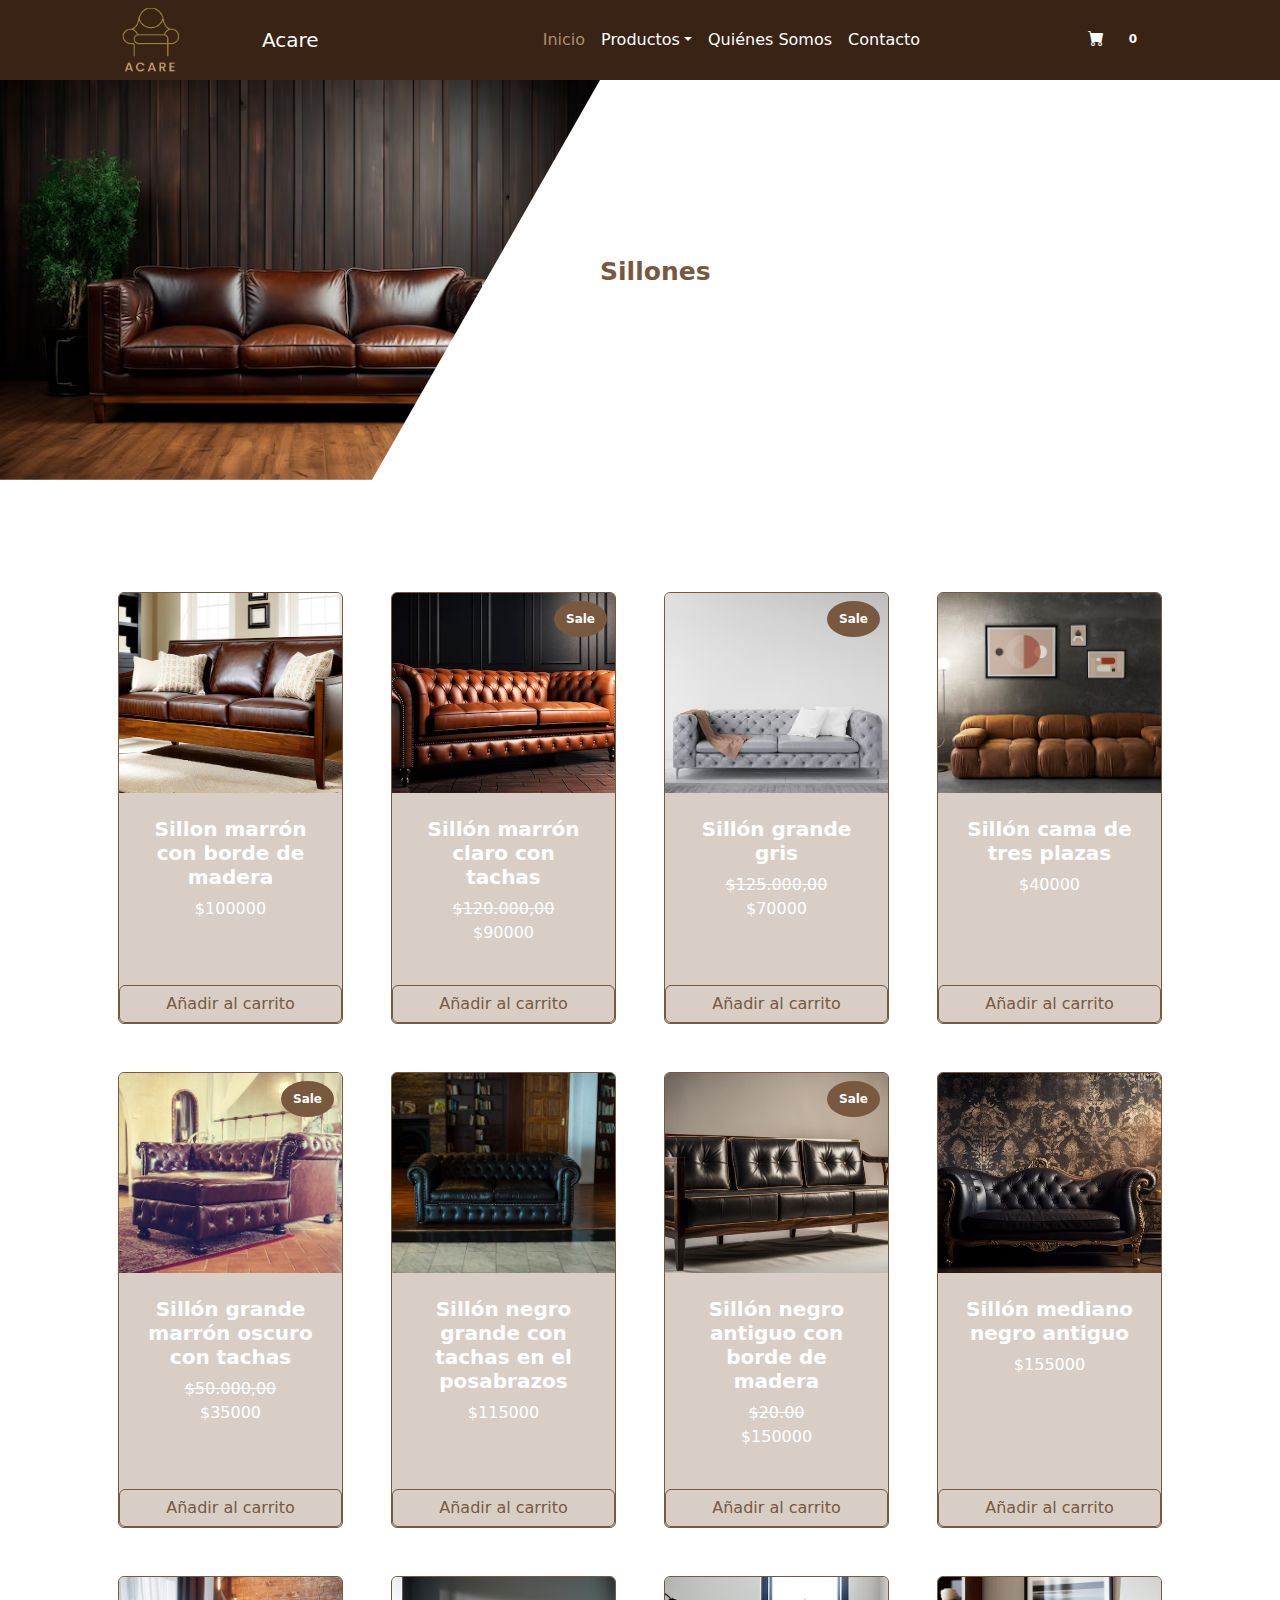
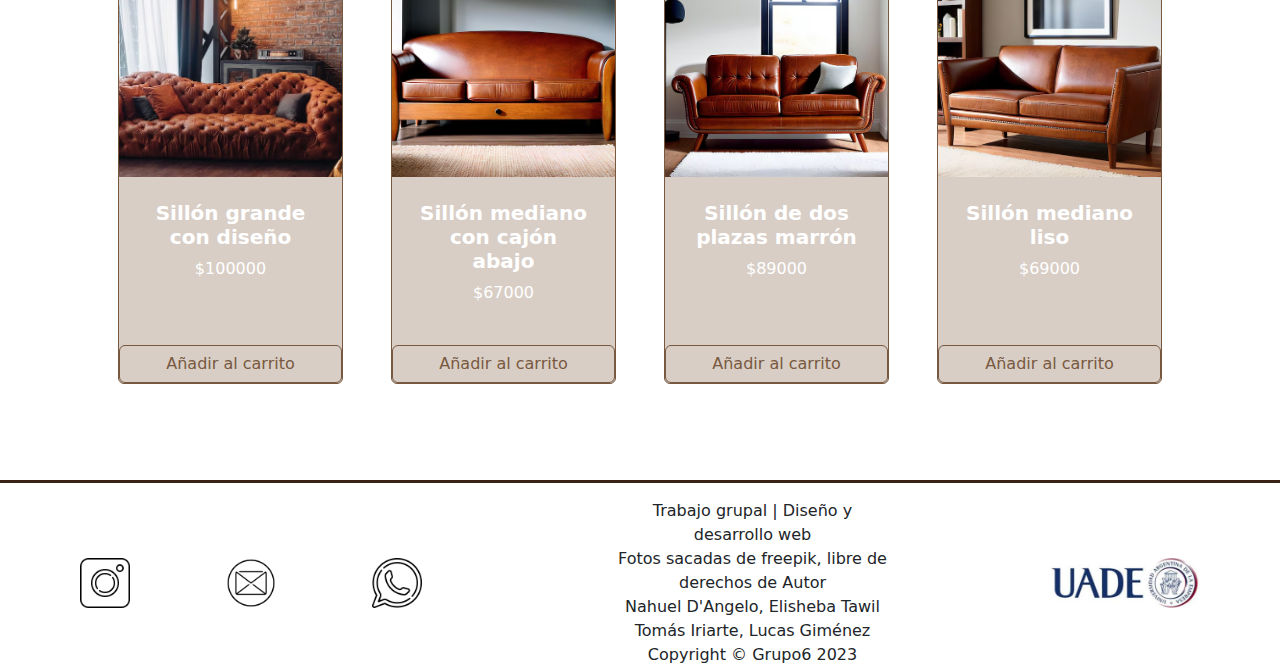
<file: sillones.html>
<!DOCTYPE html>
<html lang="en">
    <head>
        <meta charset="utf-8" />
        <meta name="viewport" content="width=device-width, initial-scale=1, shrink-to-fit=no" />
        <meta name="description" content="" />
        <meta name="author" content="" />
        <title>Pagina Acare</title>
        <!-- Favicon-->
        <link rel="icon" type="image/x-icon" href="assets/favicon.ico" />
        <!-- Bootstrap icons-->
        <link href="https://cdn.jsdelivr.net/npm/bootstrap-icons@1.5.0/font/bootstrap-icons.css" rel="stylesheet" />
        <!-- Core theme CSS (includes Bootstrap)-->
        <link href="css/styles.css" rel="stylesheet" />
    </head>
    <body>
        <!-- Navigation-->   <!--style="background-color: #382315;"-->
        <nav class="navbar navbar-expand-lg navbar-light " style="background-color: #382315; " >
            <div class="container px-4 px-lg-5">
                <img class="LogoAcare" src="img/sinfondo.png" alt="logo acare">
                <a class="navbar-brand" href="#!" style="margin-right: 12rem;">Acare</a>
                <button class="navbar-toggler" type="button" data-bs-toggle="collapse" data-bs-target="#navbarSupportedContent" aria-controls="navbarSupportedContent" aria-expanded="false" aria-label="Toggle navigation"><span class="navbar-toggler-icon"></span></button>
                <div class="collapse navbar-collapse" id="navbarSupportedContent" >
                    <ul class="navbar-nav me-auto mb-2 mb-lg-0 ms-lg-4" >
                        <li class="nav-item"><a class="nav-link active" aria-current="page" href="index.html">Inicio</a></li>
                        <li class="nav-item dropdown">
                            <!--la barra desplegable de los productos-->
                            <a class="nav-link dropdown-toggle" id="navbarDropdown" href="#" role="button" data-bs-toggle="dropdown" aria-expanded="false">Productos</a>
                            <ul class="dropdown-menu" aria-labelledby="navbarDropdown">
                                <li><a class="dropdown-item" href="sillones.html">Sillones</a></li>
                                <li><a class="dropdown-item" href="sillonesChicos.html">Sillones Chicos</a></li>
                                <li><a class="dropdown-item" href="sillas.html">Sillas</a></li>
                                <li><a class="dropdown-item" href="respaldos.html">Respaldos</a></li>
                                <li><a class="dropdown-item" href="almohadones.html">Almohadones</a></li>
                            </ul>
                        </li>
                        <li class="nav-item"><a class="nav-link" href="quienes_somos.html">Quiénes Somos</a></li>
                        <li class="nav-item"><a class="nav-link" href="contacto.html">Contacto</a></li>
                        
                    </ul>
                    
                    <!--carrito-->
                    <form class="d-flex">
                        <button class="btn btn-outline-dark2" type="submit">
                            <i class="bi-cart-fill me-1"></i>
                            
                            <span class="badge  text-white ms-1 ">0</span>
                        </button>
                    </form>
                </div>
            </div>
        </nav>
        <!-- Header-->
        <header>
            <section class="pad">
                <div class="sec">
                    <div class="CarruselPortada">
                        <img style="width: 100%;"  src="fotosPag/sillon/SG9.avif" alt="foto portada">
                    </div>
                    <div class="text-center ">
                        <div class="textoPortada display-4 fw-bolder">
                            <p>Sillones</p>
                
                        </div>
                    </div>
                </div>
            </section>
        </header>
        <div class="container-cart-products hidden-cart">
            <div class="row-product hidden">
              <div class="cart-product">
                <div class="info-cart-product">
                  <span class="cantidad-producto-carrito">1</span>
                  <p class="titulo-producto-carrito">Zapatos Nike</p>
                  <span class="precio-producto-carrito">$0</span>
                </div>
                <svg xmlns="http://www.w3.org/2000/svg" fill="none" viewBox="0 0 24 24" stroke-width="1.5" stroke="currentColor" class="icon-close">
                  <path stroke-linecap="round" stroke-linejoin="round" d="M6 18L18 6M6 6l12 12" />
                </svg>
              </div>
            </div>
        
            <div class="cart-total hidden">
              <h3>Total:</h3>
              <span class="total-pagar">$0</span>
            </div>
            <p class="cart-empty"> El carrito está vacío</p>
          </div>
      
        <!-- Section cards-->
        <main>
            <section class="py-5">
                <div class="container px-4 px-lg-5 mt-5">
                    <div class="row gx-4 gx-lg-5 row-cols-2 row-cols-md-3 row-cols-xl-4 justify-content-center">
                        <div class="col mb-5">
                            <div class="card h-100">
                                <!-- Product image-->
                                <img class="card-img-top" src="fotosPag/sillon/SG5.avif" alt="siilon marron" />
                                <!-- Product details-->
                                <div class="card-body p-4">
                                    <div class="text-center text-white">
                                        <!-- Product name-->
                                        <h5 class="fw-bolder">Sillon marrón con borde de madera</h5>
                                        <!-- Product price-->
                                       <p class="precio">$100000</p>
                                    </div>
                                </div>
                                <!-- Product actions-->
                                <a class="btn btn-outline-dark mt-auto" href="#">Añadir al carrito</a>
                            </div>
                        </div>
                        <div class="col mb-5">
                            <div class="card h-100">
                                <!-- Sale badge-->
                                <div class="badge text-white position-absolute" style="top: 0.5rem; right: 0.5rem; background-color:#785940">Sale</div>
                                <!-- Product image-->
                                <img class="card-img-top" src="fotosPag/sillon/SG15.avif" alt="banqueta" />
                                <!-- Product details-->
                                <div class="card-body p-4">
                                    <div class="text-center text-white">
                                        <!-- Product name-->
                                        <h5 class="fw-bolder">Sillón marrón claro con tachas</h5>
                                        
                                        <!-- Product price-->
                                        <span class="text-muted text-decoration-line-through">$120.000,00</span>
                                        <p class="precio">$90000</p>
                                    </div>
                                </div>
                                <!-- Product actions-->
                                <a class="btn btn-outline-dark mt-auto" href="#">Añadir al carrito</a>
                            </div>
                        </div>
                        <div class="col mb-5">
                            <div class="card h-100">
                                <!-- Sale badge-->
                                <div class="badge text-white position-absolute" style="top: 0.5rem; right: 0.5rem; background-color:#785940">Sale</div>
                                <!-- Product image-->
                                <img class="card-img-top" src="fotosPag/sillon/SG1.avif" alt="silla" />
                                <!-- Product details-->
                                <div class="card-body p-4">
                                    <div class="text-center text-white">
                                        <!-- Product name-->
                                        <h5 class="fw-bolder">Sillón grande gris</h5>
                                        <!-- Product price-->
                                        <span class="text-muted text-decoration-line-through">$125.000,00</span>
                                        <p class="precio">$70000</p>
                                    </div>
                                </div>
                                <!-- Product actions-->
                                <a class="btn btn-outline-dark mt-auto" href="#">Añadir al carrito</a>
                            </div>
                        </div>
                        <div class="col mb-5">
                            <div class="card h-100">
                                <!-- Product image-->
                                <img class="card-img-top" src="fotosPag/sillon/SG6.avif" alt="sillon chico" />
                                <!-- Product details-->
                                <div class="card-body p-4">
                                    <div class="text-center text-white">
                                        <!-- Product name-->
                                        <h5 class="fw-bolder">Sillón cama de tres plazas</h5>
                                        
                                        <!-- Product price-->
                                        <p class="precio">$40000</p>
                                    </div>
                                </div>
                                <!-- Product actions-->
                                <a class="btn btn-outline-dark mt-auto" href="#">Añadir al carrito</a>
                            </div>
                        </div>
                        <div class="col mb-5">
                            <div class="card h-100">
                                <!-- Sale badge-->
                                <div class="badge text-white position-absolute" style="top: 0.5rem; right: 0.5rem; background-color:#785940">Sale</div>
                                <!-- Product image-->
                                <img class="card-img-top" src="fotosPag/sillon/SG2.avif" alt="almohadon" />
                                <!-- Product details-->
                                <div class="card-body p-4">
                                    <div class="text-center text-white">
                                        <!-- Product name-->
                                        <h5 class="fw-bolder">Sillón grande marrón oscuro con tachas</h5>
                                        <!-- Product price-->
                                        <span class="text-muted text-decoration-line-through">$50.000,00</span>
                                        <p class="precio">$35000</p>
                                    </div>
                                </div>
                                <!-- Product actions-->
                                <a class="btn btn-outline-dark mt-auto" href="#">Añadir al carrito</a>
                                
                            </div>
                        </div>
                        <div class="col mb-5">
                            <div class="card h-100">
                                <!-- Product image-->
                                <img class="card-img-top" src="fotosPag/sillon/SG4.avif" alt="respaldo" />
                                <!-- Product details-->
                                <div class="card-body p-4">
                                    <div class="text-center text-white">
                                        <!-- Product name-->
                                        <h5 class="fw-bolder">Sillón negro grande con tachas en el posabrazos</h5>
                                        <!-- Product price-->
                                        <p class="precio">$115000</p>
                                    </div>
                                </div>
                                <!-- Product actions-->
                                <a class="btn btn-outline-dark mt-auto" href="#">Añadir al carrito</a>
                                
                            </div>
                        </div>
                        <div class="col mb-5">
                            <div class="card h-100">
                                <!-- Sale badge-->
                                <div class="badge text-white position-absolute" style="top: 0.5rem; right: 0.5rem; background-color:#785940">Sale</div>
                                <!-- Product image-->
                                <img class="card-img-top " src="fotosPag/sillon/SG12.jpg" alt="sillon chico" />
                                <!-- Product details-->
                                <div class="card-body p-4">
                                    <div class="text-center text-white">
                                        <!-- Product name-->
                                        <h5 class="fw-bolder">Sillón negro antiguo con borde de madera</h5>
                                        
                                        <!-- Product price-->
                                        <span class="text-muted text-decoration-line-through">$20.00</span>
                                        <p class="precio">$150000</p>
                                    </div>
                                </div>
                                <!-- Product actions-->
                                <a class="btn btn-outline-dark mt-auto" href="#">Añadir al carrito</a>
                                
                            </div>
                        </div>
                        <div class="col mb-5">
                            <div class="card h-100">
                                <!-- Product image-->
                                <img class="card-img-top" src="fotosPag/sillon/SG11.avif" alt="sillon" />
                                <!-- Product details-->
                                <div class="card-body p-4">
                                    <div class="text-center text-white">
                                        <!-- Product name-->
                                        <h5 class="fw-bolder">Sillón mediano negro antiguo</h5>
                                        
                                        <!-- Product price-->
                                        <p class="precio">$155000</p>
                                    </div>
                                </div>
                                <!-- Product actions-->
                                <a class="btn btn-outline-dark mt-auto" href="#">Añadir al carrito</a>
                                
                            </div>
                        </div>
                        <!--OTRO CARD-->
                        <div class="col mb-5">
                            <div class="card h-100">
                                <!-- Product image-->
                                <img class="card-img-top" src="fotosPag/sillon/SG3.avif" alt="sillon" />
                                <!-- Product details-->
                                <div class="card-body p-4">
                                    <div class="text-center text-white">
                                        <!-- Product name-->
                                        <h5 class="fw-bolder">Sillón grande con diseño</h5>
                                        
                                        <!-- Product price-->
                                        <p class="precio">$100000</p>
                                    </div>
                                </div>
                                <!-- Product actions-->
                                <a class="btn btn-outline-dark mt-auto" href="#">Añadir al carrito</a>
                            </div>
                        </div>
                        <!--OTRO CARD-->
                        <div class="col mb-5">
                            <div class="card h-100">
                                <!-- Product image-->
                                <img class="card-img-top" src="fotosPag/sillon/SG16.avif" alt="sillon" />
                                <!-- Product details-->
                                <div class="card-body p-4">
                                    <div class="text-center text-white">
                                        <!-- Product name-->
                                        <h5 class="fw-bolder">Sillón mediano con cajón abajo</h5>
                                        
                                        <!-- Product price-->
                                        <p class="precio">$67000</p>
                                    </div>
                                </div>
                                <!-- Product actions-->
                                <a class="btn btn-outline-dark mt-auto" href="#">Añadir al carrito</a>
                            </div>
                        </div>
                        <!--OTRO CARD-->
                        <div class="col mb-5">
                            <div class="card h-100">
                                <!-- Product image-->
                                <img class="card-img-top" src="fotosPag/sillon/SG14.avif" alt="sillon" />
                                <!-- Product details-->
                                <div class="card-body p-4">
                                    <div class="text-center text-white">
                                        <!-- Product name-->
                                        <h5 class="fw-bolder">Sillón de dos plazas marrón</h5>
                                        
                                        <!-- Product price-->
                                        <p class="precio">$89000</p>
                                    </div>
                                </div>
                                <!-- Product actions-->
                                <a class="btn btn-outline-dark mt-auto" href="#">Añadir al carrito</a>
                            </div>
                        </div>
                        <!--OTRO CARD-->
                        <div class="col mb-5">
                            <div class="card h-100">
                                <!-- Product image-->
                                <img class="card-img-top" src="fotosPag/sillon/SG13.avif" alt="sillon" />
                                <!-- Product details-->
                                <div class="card-body p-4">
                                    <div class="text-center text-white">
                                        <!-- Product name-->
                                        <h5 class="fw-bolder">Sillón mediano liso</h5>
                                        
                                        <!-- Product price-->
                                        <p class="precio">$69000</p>
                                    </div>
                                </div>
                                <!-- Product actions-->
                                <a class="btn btn-outline-dark mt-auto" href="#">Añadir al carrito</a>
                            </div>
                        </div>


                    </div>
                </div>
            </section>
        </main>
        <!-- Footer-->
        <footer class="footer2v bg-white">
            
            
            
            <section class="column1">
                <a class="LogoC " href="https://instagram.com/acare_muebles?igshid=OGQ5ZDc2ODk2ZA==" target="_blank">
                    <img src="img/instagram-logo.png" alt="iconoInstagram">
                </a>
                
                <a class="LogoC"  href="mailto:sabuttawil@gmail.com" target="_blank">
                    <img src="img/newsletter_logo.png" alt="iconoGmail">
                </a>
            
                <a class="LogoC" href="https://api.whatsapp.com/send?phone=5491134989592" target="_blank">
                    <img src="img/whatsapp-logo_nvo.png" alt="whatsappLogo">
                </a>
                    
                
            </section>
            <section class="column2">
                <p class="m-0 text-cenetr">Trabajo grupal | Diseño y desarrollo web</p>
                <p class="m-0 text-center" >Fotos sacadas de freepik, libre de derechos de Autor</p>
                <p class="m-0 text-cenetr">Nahuel D'Angelo, Elisheba Tawil</p>
                <p class="m-0 text-center">Tomás Iriarte, Lucas Giménez</p>
                <p class="m-0 text-center" >Copyright &copy; Grupo6 2023</p>
            </section>

            <section class="column3">
                <div class="LogoUade" > <img src="img/uade-logo_nvo.jpg" alt="logo uade"></div>
            </section>

        </footer>
        
        
        <!-- Bootstrap core JS-->
        <script src="https://cdn.jsdelivr.net/npm/bootstrap@5.2.3/dist/js/bootstrap.bundle.min.js"></script>
        <!-- Core theme JS-->
        <script src="js/scripts.js"></script>
    </body>
</html>
</file>
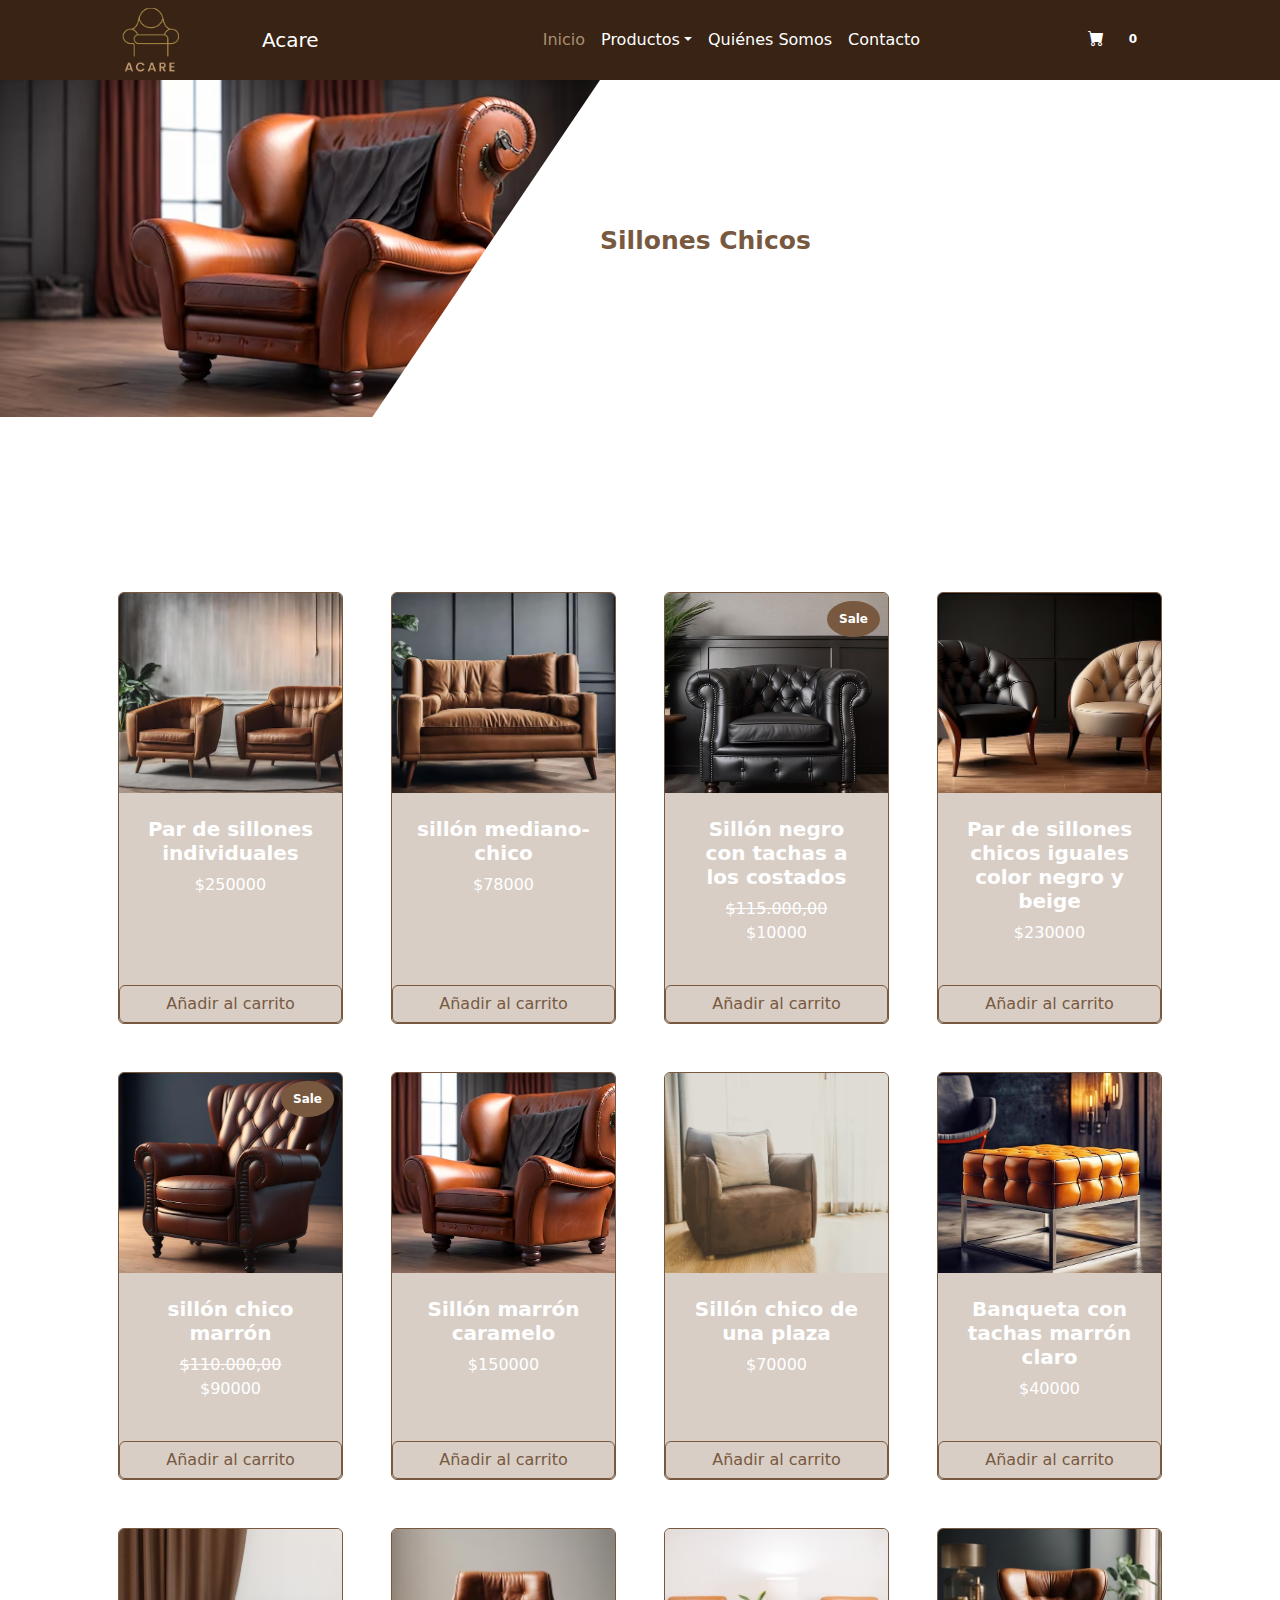
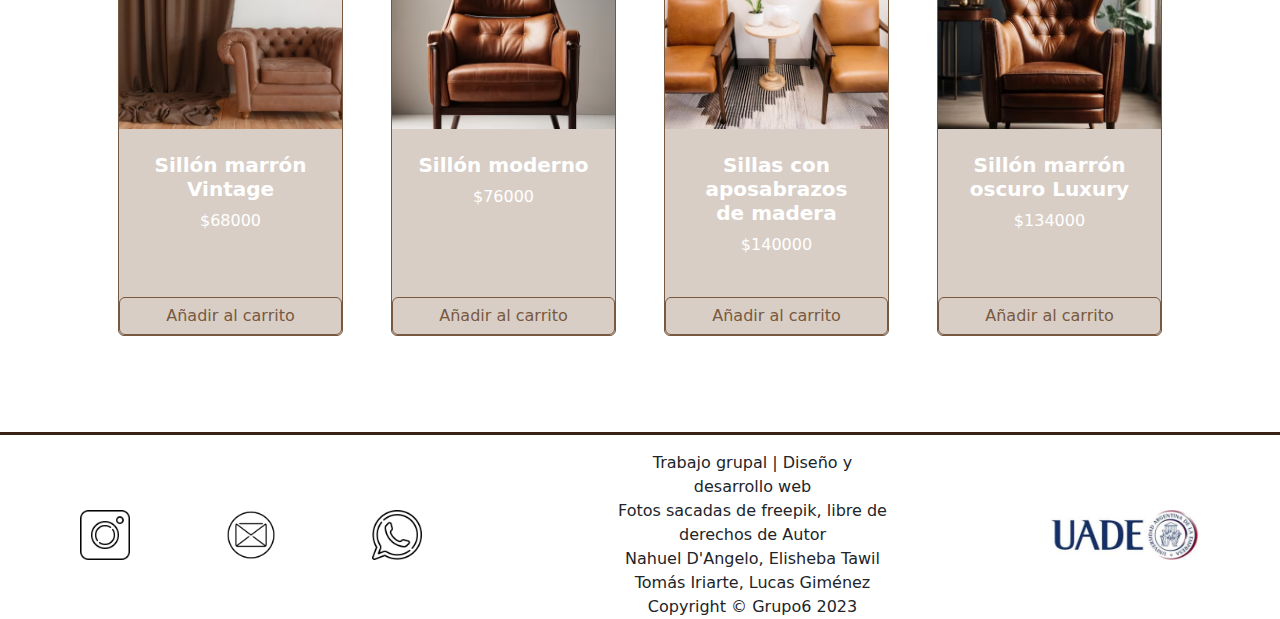
<file: sillonesChicos.html>
<!DOCTYPE html>
<html lang="en">
    <head>
        <meta charset="utf-8" />
        <meta name="viewport" content="width=device-width, initial-scale=1, shrink-to-fit=no" />
        <meta name="description" content="" />
        <meta name="author" content="" />
        <title>Pagina Acare</title>
        <!-- Favicon-->
        <link rel="icon" type="image/x-icon" href="img/sinfondo.png" />
        <!-- Bootstrap icons-->
        <link href="https://cdn.jsdelivr.net/npm/bootstrap-icons@1.5.0/font/bootstrap-icons.css" rel="stylesheet" />
        <!-- Core theme CSS (includes Bootstrap)-->
        <link href="css/styles.css" rel="stylesheet" />
    </head>
    <body>
        <!-- Navigation-->   <!--style="background-color: #382315;"-->
        <nav class="navbar navbar-expand-lg navbar-light " style="background-color: #382315; " >
            <div class="container px-4 px-lg-5">
                <img class="LogoAcare" src="img/sinfondo.png" alt="logo acare">
                <a class="navbar-brand" href="#!" style="margin-right: 12rem;">Acare</a>
                <button class="navbar-toggler" type="button" data-bs-toggle="collapse" data-bs-target="#navbarSupportedContent" aria-controls="navbarSupportedContent" aria-expanded="false" aria-label="Toggle navigation"><span class="navbar-toggler-icon"></span></button>
                <div class="collapse navbar-collapse" id="navbarSupportedContent" >
                    <ul class="navbar-nav me-auto mb-2 mb-lg-0 ms-lg-4" >
                        <li class="nav-item"><a class="nav-link active" aria-current="page" href="index.html">Inicio</a></li>
                        <li class="nav-item dropdown">
                            <!--la barra desplegable de los productos-->
                            <a class="nav-link dropdown-toggle" id="navbarDropdown" href="#" role="button" data-bs-toggle="dropdown" aria-expanded="false">Productos</a>
                            <ul class="dropdown-menu" aria-labelledby="navbarDropdown">
                                <li><a class="dropdown-item" href="sillones.html">Sillones</a></li>
                                <li><a class="dropdown-item" href="sillones.html">Sillones Chicos</a></li>
                                <li><a class="dropdown-item" href="sillas.html">Sillas</a></li>
                                <li><a class="dropdown-item" href="respaldos.html">Respaldos</a></li>
                                <li><a class="dropdown-item" href="almohadones.html">Almohadones</a></li>
                            </ul>
                        </li>
                        <li class="nav-item"><a class="nav-link" href="quienes_somos.html">Quiénes Somos</a></li>
                        <li class="nav-item"><a class="nav-link" href="contacto.html">Contacto</a></li>
                        
                    </ul>
                    
                    <!--carrito-->
                    <form class="d-flex">
                        <button class="btn btn-outline-dark2" type="submit">
                            <i class="bi-cart-fill me-1"></i>
                            
                            <span class="badge  text-white ms-1 ">0</span>
                        </button>
                    </form>
                </div>
            </div>
        </nav>
        <!-- Header-->
        <header>
            <section class="pad">
                <div class="sec">
                    <div class="CarruselPortada img-fluid">
                        <img style="width: 100%;"  src="fotosPag/sillonChico/SC6.avif" alt="foto portada">
                    </div>
                    <div class="text-center ">
                        <div class="textoPortada display-4 fw-bolder">
                            <p>Sillones Chicos</p>
                
                        </div>
                    </div>
                </div>
            </section>
         </header>
        
         <div class="container-cart-products hidden-cart">
            <div class="row-product hidden">
              <div class="cart-product">
                <div class="info-cart-product">
                  <span class="cantidad-producto-carrito">1</span>
                  <p class="titulo-producto-carrito">Zapatos Nike</p>
                  <span class="precio-producto-carrito">$0</span>
                </div>
                <svg xmlns="http://www.w3.org/2000/svg" fill="none" viewBox="0 0 24 24" stroke-width="1.5" stroke="currentColor" class="icon-close">
                  <path stroke-linecap="round" stroke-linejoin="round" d="M6 18L18 6M6 6l12 12" />
                </svg>
              </div>
            </div>
        
            <div class="cart-total hidden">
              <h3>Total:</h3>
              <span class="total-pagar">$0</span>
            </div>
            <p class="cart-empty"> El carrito está vacío</p>
          </div>
        <!-- Section CARDS-->
        <main>
            <section class="py-5">
                <div class="container px-4 px-lg-5 mt-5">
                    <div class="row gx-4 gx-lg-5 row-cols-2 row-cols-md-3 row-cols-xl-4 justify-content-center">
                        <div class="col mb-5 img-fluid">
                            <div class="card h-100">
                                <!-- Product image-->
                                <img class="card-img-top" src="fotosPag/sillonChico/SC1.avif" alt="siilones chicos" />
                                <!-- Product details-->
                                <div class="card-body p-4">
                                    <div class="text-center text-white">
                                        <!-- Product name-->
                                        <h5 class="fw-bolder">Par de sillones individuales</h5>
                                        <!-- Product price-->
                                       <p class="precio">$250000</p>
                                    </div>
                                </div>
                                <!-- Product actions-->
                                <a class="btn btn-outline-dark mt-auto" href="#">Añadir al carrito</a></div>
                               
                        </div>
                        <div class="col mb-5">
                            <div class="card h-100">
                                
                                <!-- Product image-->
                                <img class="card-img-top" src="fotosPag/sillonChico/SC2.avif" alt="sillon chico" />
                                <!-- Product details-->
                                <div class="card-body p-4">
                                    <div class="text-center text-white">
                                        <!-- Product name-->
                                        <h5 class="fw-bolder">sillón mediano-chico</h5>
                                        
                                        <!-- Product price-->
            
                                       <p class="precio">$78000</p>
                                    </div>
                                </div>
                                <!-- Product actions-->
                                <a class="btn btn-outline-dark mt-auto" href="#">Añadir al carrito</a></div>
                                
                        </div>
                        <div class="col mb-5">
                            <div class="card h-100">
                                <!-- Sale badge-->
                                <div class="badge text-white position-absolute" style="top: 0.5rem; right: 0.5rem; background-color:#785940">Sale</div>
                                <!-- Product image-->
                                <img class="card-img-top" src="fotosPag/sillonChico/SC3.jpg" alt="sillon negro" />
                                <!-- Product details-->
                                <div class="card-body p-4">
                                    <div class="text-center text-white">
                                        <!-- Product name-->
                                        <h5 class="fw-bolder">Sillón negro con tachas a los costados</h5>
                                        <!-- Product price-->
                                        <span class="text-muted text-decoration-line-through">$115.000,00</span>
                                       <p class="precio">$10000</p>
                                    </div>
                                </div>
                                <!-- Product actions-->
                                <a class="btn btn-outline-dark mt-auto" href="#">Añadir al carrito</a></div>
                                </div>
                        <div class="col mb-5">
                            <div class="card h-100">
                                <!-- Product image-->
                                <img class="card-img-top" src="fotosPag/sillonChico/SC4.avif" alt="sillon chico" />
                                <!-- Product details-->
                                <div class="card-body p-4">
                                    <div class="text-center text-white">
                                        <!-- Product name-->
                                        <h5 class="fw-bolder"> Par de sillones chicos iguales color negro y beige</h5>
                                        
                                        <!-- Product price-->
                                       <p class="precio">$230000</p>
                                    </div>
                                </div>
                                <!-- Product actions-->
                                <a class="btn btn-outline-dark mt-auto" href="#">Añadir al carrito</a></div>
                                </div>
                        <div class="col mb-5">
                            <div class="card h-100">
                                <!-- Sale badge-->
                                <div class="badge text-white position-absolute" style="top: 0.5rem; right: 0.5rem; background-color:#785940">Sale</div>
                                <!-- Product image-->
                                <img class="card-img-top" src="fotosPag/sillonChico/SC5-1.avif" alt="sillon chico" />
                                <!-- Product details-->
                                <div class="card-body p-4">
                                    <div class="text-center text-white">
                                        <!-- Product name-->
                                        <h5 class="fw-bolder">sillón chico marrón</h5>
                                        <!-- Product price-->
                                        <span class="text-muted text-decoration-line-through">$110.000,00</span>
                                       <p class="precio">$90000</p>
                                    </div>
                                </div>
                                <!-- Product actions-->
                                <a class="btn btn-outline-dark mt-auto" href="#">Añadir al carrito</a></div>
                                </div>
                        <div class="col mb-5">
                            <div class="card h-100">
                                <!-- Product image-->
                                <img class="card-img-top" src="fotosPag/sillonChico/SC6.avif" alt="sillon chico" />
                                <!-- Product details-->
                                <div class="card-body p-4">
                                    <div class="text-center text-white">
                                        <!-- Product name-->
                                        <h5 class="fw-bolder">Sillón marrón caramelo</h5>
                                        <!-- Product price-->
                                       <p class="precio">$150000</p>
                                    </div>
                                </div>
                                <!-- Product actions-->
                                <a class="btn btn-outline-dark mt-auto" href="#">Añadir al carrito</a></div>
                                </div>
                            
                        <div class="col mb-5">
                            <div class="card h-100">
                                <!-- Product image-->
                                <img class="card-img-top " src="fotosPag/sillonChico/SC8.avif" alt="sillon chico" />
                                <!-- Product details-->
                                <div class="card-body p-4">
                                    <div class="text-center text-white">
                                        <!-- Product name-->
                                        <h5 class="fw-bolder">Sillón chico de una plaza</h5>
                                        
                                        <!-- Product price-->
                                        
                                      <p class="precio">$70000</p>
                                    </div>
                                </div>
                                <!-- Product actions-->
                                <a class="btn btn-outline-dark mt-auto" href="#">Añadir al carrito</a></div>
                                </div>
                            
                        <div class="col mb-5">
                            <div class="card h-100">
                                <!-- Product image-->
                                <img class="card-img-top" src="fotosPag/sillonChico/SCB1.jpg" alt="banqueta" />
                                <!-- Product details-->
                                <div class="card-body p-4">
                                    <div class="text-center text-white">
                                        <!-- Product name-->
                                        <h5 class="fw-bolder">Banqueta con tachas marrón claro</h5>
                                        
                                        <!-- Product price-->
                                    <p class="precio">$40000</p>
                                    </div>
                                </div>
                                <!-- Product actions-->
                                <a class="btn btn-outline-dark mt-auto" href="#">Añadir al carrito</a></div>
                                </div>
                        
                        <!--CARD -->
                        <div class="col mb-5">
                            <div class="card h-100">
                                <!-- Product image-->
                                <img class="card-img-top" src="fotosPag/sillonChico/SC9.avif" alt="sillon Chico" />
                                <!-- Product details-->
                                <div class="card-body p-4">
                                    <div class="text-center text-white">
                                        <!-- Product name-->
                                        <h5 class="fw-bolder">Sillón marrón Vintage</h5>
                                        
                                        <!-- Product price-->
                                     <p class="precio">$68000</p>
                                    </div>
                                </div>
                                <!-- Product actions-->
                                <a class="btn btn-outline-dark mt-auto" href="#">Añadir al carrito</a></div>
                                </div>
                            
                        <!--CARD -->
                        <div class="col mb-5">
                            <div class="card h-100">
                                <!-- Product image-->
                                <img class="card-img-top" src="fotosPag/sillonChico/SC10.avif" alt="sillon Chico" />
                                <!-- Product details-->
                                <div class="card-body p-4">
                                    <div class="text-center text-white">
                                        <!-- Product name-->
                                        <h5 class="fw-bolder">Sillón moderno</h5>
                                        
                                        <!-- Product price-->
                                       <p class="precio">$76000</p>
                                    </div>
                                </div>
                                <!-- Product actions-->
                                <a class="btn btn-outline-dark mt-auto" href="#">Añadir al carrito</a></div>
                                </div>
                          
                        <!--CARD -->
                        <div class="col mb-5">
                            <div class="card h-100">
                                <!-- Product image-->
                                <img class="card-img-top" src="fotosPag/sillonChico/SC11.avif" alt="sillon chico" />
                                <!-- Product details-->
                                <div class="card-body p-4">
                                    <div class="text-center text-white">
                                        <!-- Product name-->
                                        <h5 class="fw-bolder">Sillas con aposabrazos de madera</h5>
                                        
                                        <!-- Product price-->
                                    <p class="precio">$140000</p>
                                    </div>
                                </div>
                                <!-- Product actions-->
                                <a class="btn btn-outline-dark mt-auto" href="#">Añadir al carrito</a></div>
                                </div>
                            
                        <!--CARD -->
                        <div class="col mb-5">
                            <div class="card h-100">
                                <!-- Product image-->
                                <img class="card-img-top" src="fotosPag/sillonChico/SC12.avif" alt="sillon" />
                                <!-- Product details-->
                                <div class="card-body p-4">
                                    <div class="text-center text-white">
                                        <!-- Product name-->
                                        <h5 class="fw-bolder">Sillón marrón oscuro Luxury</h5>
                                        
                                        <!-- Product price-->
                                    <p class="precio">$134000</p>
                                    </div>
                                </div>
                                <!-- Product actions-->
                                <a class="btn btn-outline-dark mt-auto" href="#">Añadir al carrito</a></div>
                                
                        </div>
                    </div>
                </div>
            </section>
        </main>
        <!-- Footer-->
        <footer class="footer2v bg-white">
            
            
            
            <section class="column1">
                <a class="LogoC " href="https://instagram.com/acare_muebles?igshid=OGQ5ZDc2ODk2ZA==" target="_blank">
                    <img src="img/instagram-logo.png" alt="iconoInstagram">
                </a>
                
                <a class="LogoC"  href="mailto:sabuttawil@gmail.com" target="_blank">
                    <img src="img/newsletter_logo.png" alt="iconoGmail">
                </a>
            
                <a class="LogoC" href="https://api.whatsapp.com/send?phone=5491134989592" target="_blank">
                    <img src="img/whatsapp-logo_nvo.png" alt="whatsappLogo">
                </a>
                    
                
            </section>
            <section class="column2">
                <p class="m-0 text-cenetr">Trabajo grupal | Diseño y desarrollo web</p>
                <p class="m-0 text-center" >Fotos sacadas de freepik, libre de derechos de Autor</p>
                <p class="m-0 text-cenetr">Nahuel D'Angelo, Elisheba Tawil</p>
                <p class="m-0 text-center">Tomás Iriarte, Lucas Giménez</p>
                <p class="m-0 text-center" >Copyright &copy; Grupo6 2023</p>
            </section>

            <section class="column3">
                <div class="LogoUade" > <img src="img/uade-logo_nvo.jpg" alt="logo uade"></div>
            </section>

        </footer>
        
        
        <!-- Bootstrap core JS-->
        <script src="https://cdn.jsdelivr.net/npm/bootstrap@5.2.3/dist/js/bootstrap.bundle.min.js"></script>
        <!-- Core theme JS-->
        <script src="js/scripts.js"></script>
    </body>
</html>
</file>
